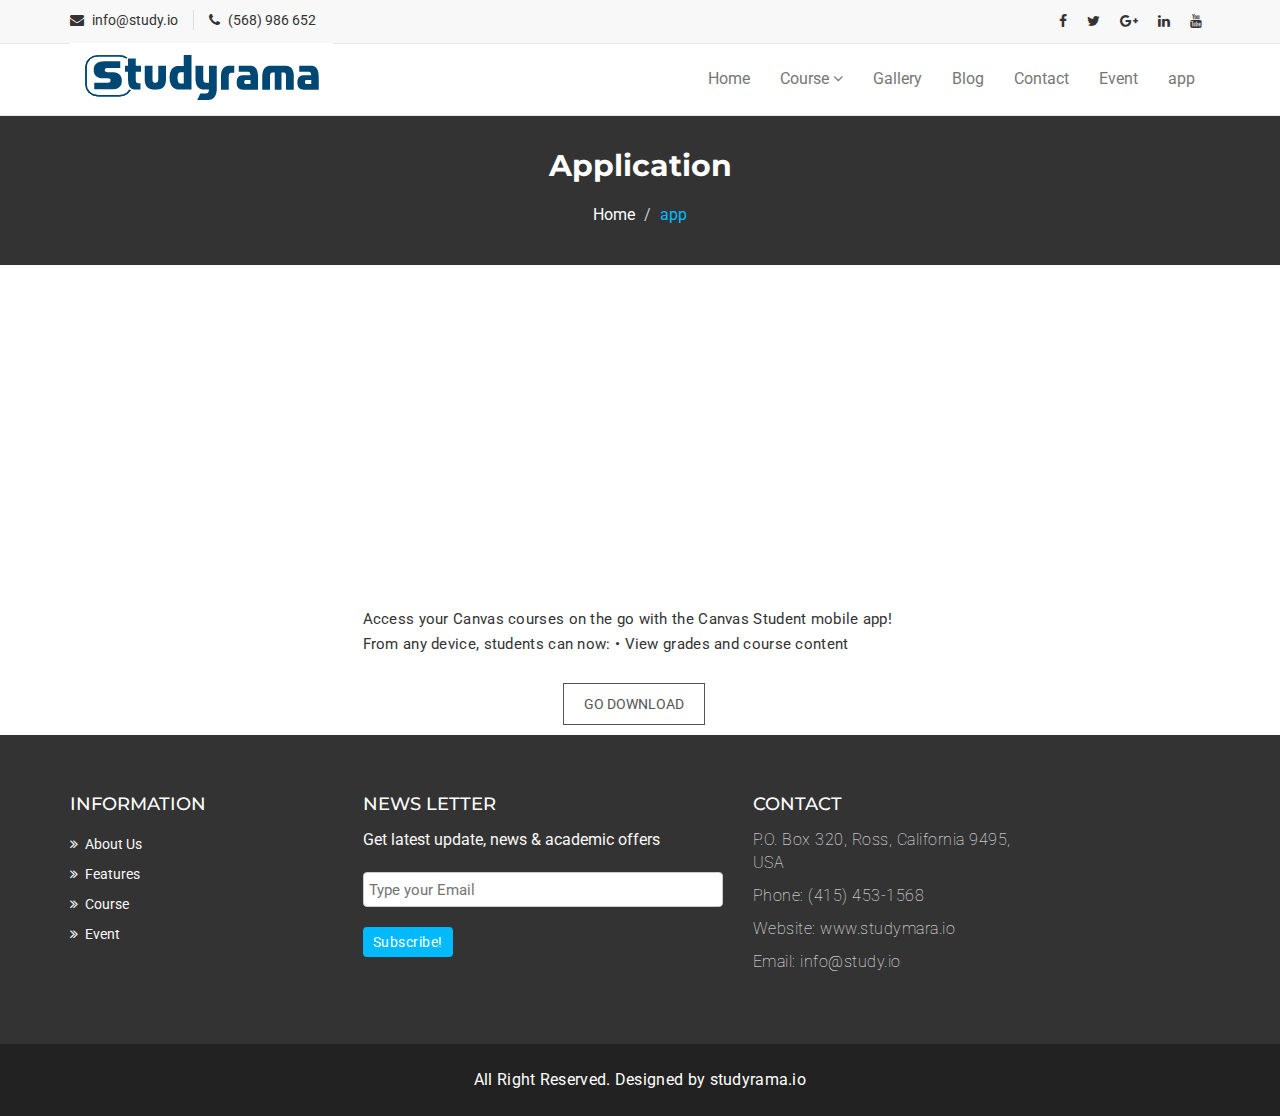
<file: app.html>
<!DOCTYPE html>
<html lang="en">
  <head>
    <meta charset="utf-8">
    <meta http-equiv="X-UA-Compatible" content="IE=edge">
    <meta name="viewport" content="width=device-width, initial-scale=1">    
    <title>Studyrama | app</title>

    <!-- Favicon -->
    <link rel="shortcut icon" href="assets/img/favicon.ico" type="image/x-icon">

    <!-- Font awesome -->
    <link href="assets/css/font-awesome.css" rel="stylesheet">
    <!-- Bootstrap -->
    <link href="assets/css/bootstrap.css" rel="stylesheet">   
    <!-- Slick slider -->
    <link rel="stylesheet" type="text/css" href="assets/css/slick.css">          
    <!-- Fancybox slider -->
    <link rel="stylesheet" href="assets/css/jquery.fancybox.css" type="text/css" media="screen" /> 
    <!-- Theme color -->
    <link id="switcher" href="assets/css/theme-color/default-theme.css" rel="stylesheet">  

    <!-- Main style sheet -->
    <link href="assets/css/style.css" rel="stylesheet">    

   
    <!-- Google Fonts -->
    <link href='https://fonts.googleapis.com/css?family=Montserrat:400,700' rel='stylesheet' type='text/css'>
    <link href='https://fonts.googleapis.com/css?family=Roboto:400,400italic,300,300italic,500,700' rel='stylesheet' type='text/css'>
    

    <!-- HTML5 shim and Respond.js for IE8 support of HTML5 elements and media queries -->
    <!-- WARNING: Respond.js doesn't work if you view the page via file:// -->
    <!--[if lt IE 9]>
      <script src="https://oss.maxcdn.com/html5shiv/3.7.2/html5shiv.min.js"></script>
      <script src="https://oss.maxcdn.com/respond/1.4.2/respond.min.js"></script>
    <![endif]-->

  </head>
  <body>   
  
  <!--START SCROLL TOP BUTTON -->
  
  <!-- END SCROLL TOP BUTTON -->

  <!-- Start header  -->
  <header id="mu-header">
    <div class="container">
      <div class="row">
        <div class="col-lg-12 col-md-12">
          <div class="mu-header-area">
            <div class="row">
              <div class="col-lg-6 col-md-6 col-sm-6 col-xs-6">
                <div class="mu-header-top-left">
                  <div class="mu-top-email">
                    <i class="fa fa-envelope"></i>
                    <span>info@study.io</span>
                  </div>
                  <div class="mu-top-phone">
                    <i class="fa fa-phone"></i>
                    <span>(568) 986 652</span>
                  </div>
                </div>
              </div>
              <div class="col-lg-6 col-md-6 col-sm-6 col-xs-6">
                <div class="mu-header-top-right">
                  <nav>
                    <ul class="mu-top-social-nav">
                      <li><a href="#"><span class="fa fa-facebook"></span></a></li>
                      <li><a href="#"><span class="fa fa-twitter"></span></a></li>
                      <li><a href="#"><span class="fa fa-google-plus"></span></a></li>
                      <li><a href="#"><span class="fa fa-linkedin"></span></a></li>
                      <li><a href="#"><span class="fa fa-youtube"></span></a></li>
                    </ul>
                  </nav>
                </div>
              </div>
            </div>
          </div>
        </div>
      </div>
    </div>
  </header>
  <!-- End header  -->
  <!-- Start menu -->
  <section id="mu-menu">
    <nav class="navbar navbar-default" role="navigation">  
      <div class="container">
        <div class="navbar-header">
          <!-- FOR MOBILE VIEW COLLAPSED BUTTON -->
          <button type="button" class="navbar-toggle collapsed" data-toggle="collapse" data-target="#navbar" aria-expanded="false" aria-controls="navbar">
            <span class="sr-only">Toggle navigation</span>
            <span class="icon-bar"></span>
            <span class="icon-bar"></span>
            <span class="icon-bar"></span>
          </button>
          <!-- LOGO -->              
          <!-- TEXT BASED LOGO -->
          
          <!-- IMG BASED LOGO  -->
          <a class="navbar-brand" href="index.html"><img src="assets/img/logo.png" alt="logo" style="margin-top:-20.6px"></a> 
        </div>
        <div id="navbar" class="navbar-collapse collapse">
          <ul id="top-menu" class="nav navbar-nav navbar-right main-nav">
            <li><a href="index.html">Home</a></li>            
            <li class="dropdown">
              <a href="#" class="dropdown-toggle" data-toggle="dropdown">Course <span class="fa fa-angle-down"></span></a>
              <ul class="dropdown-menu" role="menu">
                <li><a href="course.html">Course Archive</a></li>                
                 <li><a href="courseDetail.html">Course Detail</a></li>               
              </ul>
            </li>           
            <li><a href="gallery.html">Gallery</a></li>
            <li>
              <a  href="blog-archive.html" >Blog </a>        
            </li>            
            <li><a href="contact.html">Contact </a></li>
            <li><a href="404.html">Event </span></a></li> 
          <li ><a href="app.html">app </span></a></li>  
            
          </ul>                     
        </div><!--/.nav-collapse -->        
      </div>     
    </nav>
  </section>
  <!-- End menu -->
  <!-- Start search box -->
  <div id="mu-search">
    <div class="mu-search-area">      
      <button class="mu-search-close"><span class="fa fa-close"></span></button>
      <div class="container">
        <div class="row">
          <div class="col-md-12">            
            <form class="mu-search-form">
              <input type="search" placeholder="Type Your Keyword(s) & Hit Enter">
            </form>
          </div>
        </div>
      </div>
    </div>
  </div>

  <!-- End search box -->
 <!-- Page breadcrumb -->
 
 <!-- End error section  -->
<section id="mu-page-breadcrumb">
   <div class="container">
     <div class="row">
       <div class="col-md-12">
         <div class="mu-page-breadcrumb-area">
           <h2>Application</h2>
           <ol class="breadcrumb">
            <li><a href="#">Home</a></li>            
            <li class="active">app</li>
          </ol>
         </div>
       </div>
     </div>
   </div>
 </section>
      <div class="container">
     <div class="row">
          <div class="col-md-offset-3 col-md-6 col-sm-6" style="margin-top:20px">
                      <article class="mu-blog-single-item">
                        <figure class="mu-blog-single-img">
                          <iframe width="560" height="315" src="https://www.youtube.com/embed/X1xGgRAwQ3Y" frameborder="0" allow="accelerometer; autoplay; encrypted-media; gyroscope; picture-in-picture" allowfullscreen></iframe>                   
                        </figure>
                      
                        <div class="mu-blog-description">
                          <p>Access your Canvas courses on the go with the Canvas Student mobile app! From any device, students can now: • View grades and course content </p>
                          <a class="mu-read-more-btn"style="margin-left:200px;margin-bottom: 10px;"  href="https://www.mysocialsecurity.be/student/fr/blog/divers-app.html" target="_blank">Go Download</a>
                        </div>
                      </article> 
                    </div>
   </div>
       </div>                
                        

  <!-- Start footer -->
  <footer id="mu-footer">
    <!-- start footer top -->
    <div class="mu-footer-top">
      <div class="container">
        <div class="mu-footer-top-area">
          <div class="row">
            <div class="col-lg-3 col-md-3 col-sm-3">
              <div class="mu-footer-widget">
                <h4>Information</h4>
                <ul>
                  <li><a href="#about">About Us</a></li>
                  <li><a href="#freature">Features</a></li>
                  <li><a href="#course">Course</a></li>
                  <li><a href="#blog">Event</a></li>
                  
                </ul>
              </div>
            </div>
            <div class="col-lg-4 col-md-3 col-sm-3">
              <div class="mu-footer-widget">
                <h4>News letter</h4>
                <p>Get latest update, news & academic offers</p>
                <form class="mu-subscribe-form">
                  <input type="email" placeholder="Type your Email">
                  <button class="mu-subscribe-btn" type="submit">Subscribe!</button>
                </form>               
              </div>
            </div>
            <div class="col-lg-3 col-md-3 col-sm-3">
              <div class="mu-footer-widget">
                <h4>Contact</h4>
                <address>
                  <p>P.O. Box 320, Ross, California 9495, USA</p>
                  <p>Phone: (415) 453-1568 </p>
                  <p>Website: www.studymara.io</p>
                  <p>Email: info@study.io</p>
                </address>
              </div>
            </div>
          </div>
        </div>
      </div>
    </div>
    <!-- end footer top -->
    <!-- start footer bottom -->
    <div class="mu-footer-bottom">
      <div class="container">
        <div class="mu-footer-bottom-area">
          <p> All Right Reserved. Designed by <a href="http://www.markups.io/" rel="nofollow">studyrama.io</a></p>
        </div>
      </div>
    </div>
    <!-- end footer bottom -->
  </footer>
  <!-- End footer -->

  <!-- jQuery library -->
  <script src="assets/js/jquery.min.js"></script>  
  <!-- Include all compiled plugins (below), or include individual files as needed -->
  <script src="assets/js/bootstrap.js"></script>   
  <!-- Slick slider -->
  <script type="text/javascript" src="assets/js/slick.js"></script>
  <!-- Counter -->
  <script type="text/javascript" src="assets/js/waypoints.js"></script>
  <script type="text/javascript" src="assets/js/jquery.counterup.js"></script>  
  <!-- Mixit slider -->
  <script type="text/javascript" src="assets/js/jquery.mixitup.js"></script>
  <!-- Add fancyBox -->        
  <script type="text/javascript" src="assets/js/jquery.fancybox.pack.js"></script>

  <!-- Custom js -->
  <script src="assets/js/custom.js"></script> 

  </body>
</html>
</file>
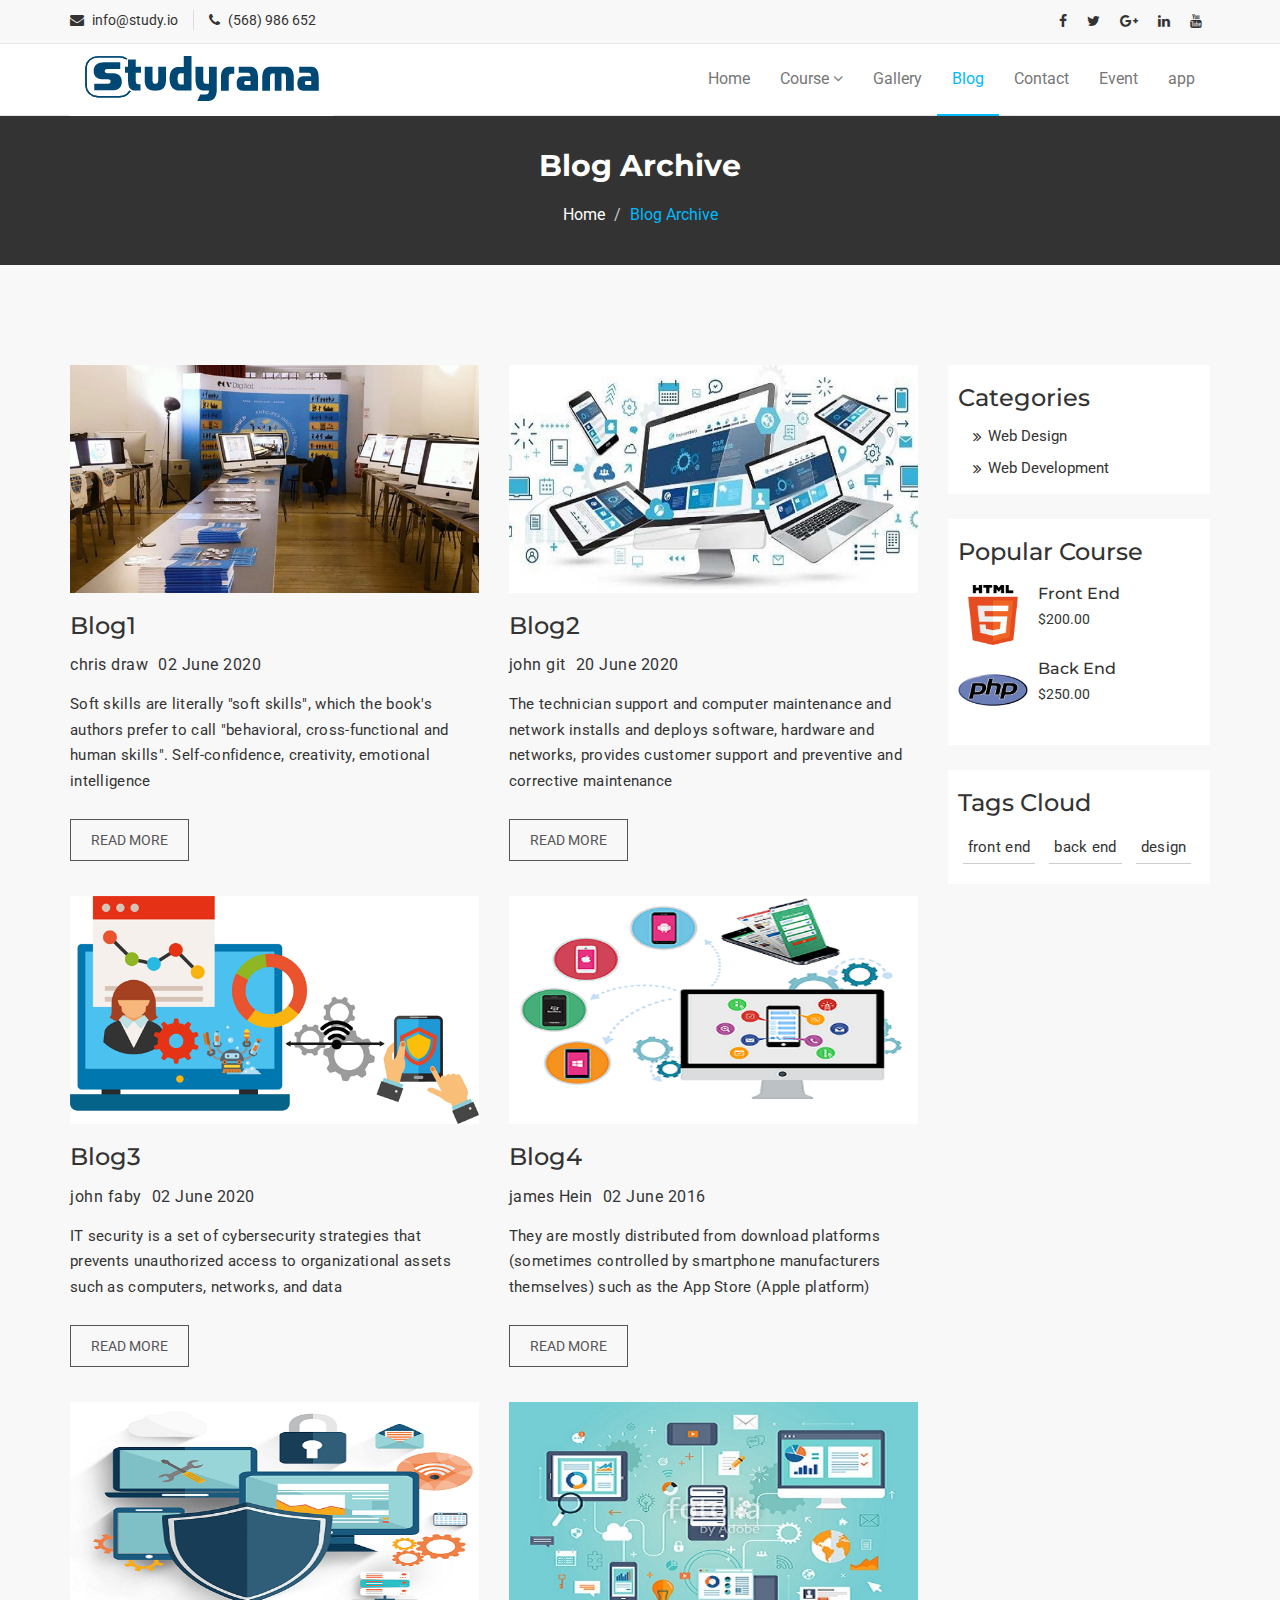
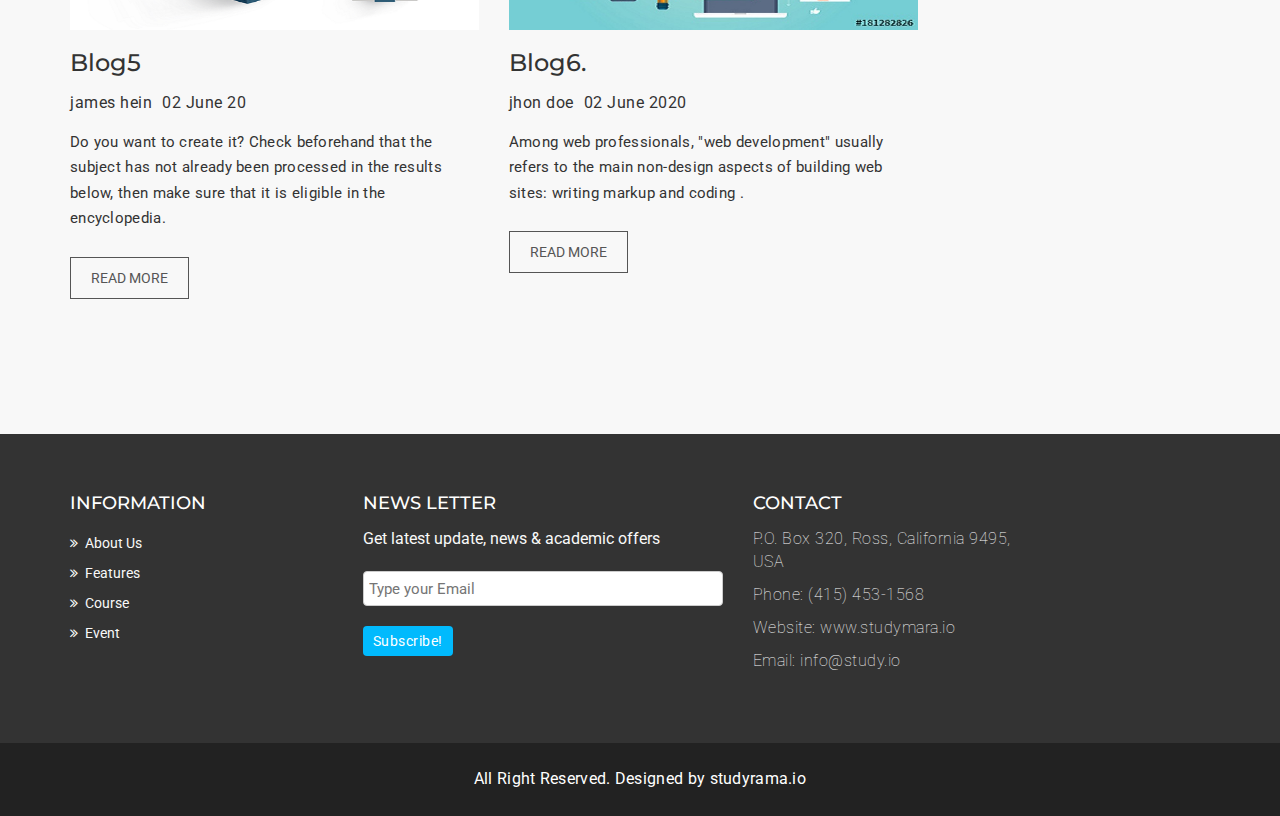
<file: blog-archive.html>
<!DOCTYPE html>
<html lang="en">
  <head>
    <meta charset="utf-8">
    <meta http-equiv="X-UA-Compatible" content="IE=edge">
    <meta name="viewport" content="width=device-width, initial-scale=1">    
    <title>Studyrama | Blog</title>

    <!-- Favicon -->
    <link rel="shortcut icon" href="assets/img/favicon.ico" type="image/x-icon">

    <!-- Font awesome -->
    <link href="assets/css/font-awesome.css" rel="stylesheet">
    <!-- Bootstrap -->
    <link href="assets/css/bootstrap.css" rel="stylesheet">   
    <!-- Slick slider -->
    <link rel="stylesheet" type="text/css" href="assets/css/slick.css">          
    <!-- Fancybox slider -->
    <link rel="stylesheet" href="assets/css/jquery.fancybox.css" type="text/css" media="screen" /> 
    <!-- Theme color -->
    <link id="switcher" href="assets/css/theme-color/default-theme.css" rel="stylesheet">  

    <!-- Main style sheet -->
    <link href="assets/css/style.css" rel="stylesheet">    

   
    <!-- Google Fonts -->
    <link href='https://fonts.googleapis.com/css?family=Montserrat:400,700' rel='stylesheet' type='text/css'>
    <link href='https://fonts.googleapis.com/css?family=Roboto:400,400italic,300,300italic,500,700' rel='stylesheet' type='text/css'>
    

    <!-- HTML5 shim and Respond.js for IE8 support of HTML5 elements and media queries -->
    <!-- WARNING: Respond.js doesn't work if you view the page via file:// -->
    <!--[if lt IE 9]>
      <script src="https://oss.maxcdn.com/html5shiv/3.7.2/html5shiv.min.js"></script>
      <script src="https://oss.maxcdn.com/respond/1.4.2/respond.min.js"></script>
    <![endif]-->

  </head>
  <body>   
  
  <!--START SCROLL TOP BUTTON -->
    
  <!-- END SCROLL TOP BUTTON -->

  <!-- Start header  -->
  <header id="mu-header">
    <div class="container">
      <div class="row">
        <div class="col-lg-12 col-md-12">
          <div class="mu-header-area">
            <div class="row">
              <div class="col-lg-6 col-md-6 col-sm-6 col-xs-6">
                <div class="mu-header-top-left">
                  <div class="mu-top-email">
                    <i class="fa fa-envelope"></i>
                    <span>info@study.io</span>
                  </div>
                  <div class="mu-top-phone">
                    <i class="fa fa-phone"></i>
                    <span>(568) 986 652</span>
                  </div>
                </div>
              </div>
              <div class="col-lg-6 col-md-6 col-sm-6 col-xs-6">
                <div class="mu-header-top-right">
                  <nav>
                    <ul class="mu-top-social-nav">
                      <li><a href="#"><span class="fa fa-facebook"></span></a></li>
                      <li><a href="#"><span class="fa fa-twitter"></span></a></li>
                      <li><a href="#"><span class="fa fa-google-plus"></span></a></li>
                      <li><a href="#"><span class="fa fa-linkedin"></span></a></li>
                      <li><a href="#"><span class="fa fa-youtube"></span></a></li>
                    </ul>
                  </nav>
                </div>
              </div>
            </div>
          </div>
        </div>
      </div>
    </div>
  </header>
  <!-- End header  -->
  <!-- Start menu -->
  <section id="mu-menu">
    <nav class="navbar navbar-default" role="navigation">  
      <div class="container">
        <div class="navbar-header">
          <!-- FOR MOBILE VIEW COLLAPSED BUTTON -->
          <button type="button" class="navbar-toggle collapsed" data-toggle="collapse" data-target="#navbar" aria-expanded="false" aria-controls="navbar">
            <span class="sr-only">Toggle navigation</span>
            <span class="icon-bar"></span>
            <span class="icon-bar"></span>
            <span class="icon-bar"></span>
          </button>
          <!-- LOGO -->              
          <!-- TEXT BASED LOGO -->
          
          <!-- IMG BASED LOGO  -->
          <a class="navbar-brand" href="index.html"><img src="assets/img/logo.png" alt="logo" style="margin-top:-20px"></a> 
        </div>
        <div id="navbar" class="navbar-collapse collapse">
          <ul id="top-menu" class="nav navbar-nav navbar-right main-nav">
            <li><a href="index.html">Home</a></li>            
            <li class="dropdown">
              <a href="#" class="dropdown-toggle" data-toggle="dropdown">Course <span class="fa fa-angle-down"></span></a>
              <ul class="dropdown-menu" role="menu">
                <li><a href="course.html">Course Archive</a></li>                
                <li><a href="course-detail.html">Course Detail</a></li>                
              </ul>
            </li>           
            <li><a href="gallery.html">Gallery</a></li>
            <li class="dropdown active">
              <a  href="blog-archive.html" >Blog </a>
           
            </li>            
            <li><a href="contact.html">Contact</a></li>
            <li><a href="404.html">Event</a></li>    
              <li ><a href="app.html">app </span></a></li>
            
          </ul>                     
        </div><!--/.nav-collapse -->        
      </div>     
    </nav>
  </section>
  <!-- End menu -->
  <!-- Start search box -->
  <div id="mu-search">
    <div class="mu-search-area">      
      <button class="mu-search-close"><span class="fa fa-close"></span></button>
      <div class="container">
        <div class="row">
          <div class="col-md-12">            
            <form class="mu-search-form">
              <input type="search" placeholder="Type Your Keyword(s) & Hit Enter">
            </form>
          </div>
        </div>
      </div>
    </div>
  </div>
  <!-- End search box -->
 <!-- Page breadcrumb -->
 <section id="mu-page-breadcrumb">
   <div class="container">
     <div class="row">
       <div class="col-md-12">
         <div class="mu-page-breadcrumb-area">
           <h2>Blog Archive</h2>
           <ol class="breadcrumb">
            <li><a href="#">Home</a></li>            
            <li class="active">Blog Archive</li>
          </ol>
         </div>
       </div>
     </div>
   </div>
 </section>
 <!-- End breadcrumb -->
 <section id="mu-course-content">
   <div class="container">
     <div class="row">
       <div class="col-md-12">
         <div class="mu-course-content-area">
            <div class="row">
              <div class="col-md-9">
                <!-- start course content container -->
                <div class="mu-course-container mu-blog-archive">
                  <div class="row">
                    <div class="col-md-6 col-sm-6">
                      <article class="mu-blog-single-item">
                        <figure class="mu-blog-single-img">
                          <a href="#"><img src="assets/img/blog/blog-1.jpg" alt="img"></a>
                          <figcaption class="mu-blog-caption">
                            <h3><a href="#">Blog1</a></h3>
                          </figcaption>                      
                        </figure>
                        <div class="mu-blog-meta">
                          <a href="#">chris draw</a>
                          <a href="#">02 June 2020</a>
                      
                        </div>
                        <div class="mu-blog-description">
                          <p>Soft skills are literally "soft skills", which the book's authors prefer to call "behavioral, cross-functional and human skills". Self-confidence, creativity, emotional intelligence</p>
                          <a class="mu-read-more-btn" href="#">Read More</a>
                        </div>
                      </article> 
                    </div>                  
                    <div class="col-md-6 col-sm-6">
                      <article class="mu-blog-single-item">
                        <figure class="mu-blog-single-img">
                          <a href="#"><img src="assets/img/blog/blog-2.jpg" alt="img"></a>
                          <figcaption class="mu-blog-caption">
                            <h3><a href="#">Blog2</a></h3>
                          </figcaption>                      
                        </figure>
                        <div class="mu-blog-meta">
                          <a href="#">john git</a>
                          <a href="#">20 June 2020</a>
                          
                        </div>
                        <div class="mu-blog-description">
                          <p>The technician support and computer maintenance and network installs and deploys software, hardware and networks, provides customer support and preventive and corrective maintenance</p>
                          <a class="mu-read-more-btn" href="#">Read More</a>
                        </div>
                      </article>
                    </div>
                   <div class="col-md-6 col-sm-6">
                      <article class="mu-blog-single-item">
                        <figure class="mu-blog-single-img">
                          <a href="#"><img src="assets/img/blog/blog-3.jpg" alt="img"></a>
                          <figcaption class="mu-blog-caption">
                            <h3><a href="#">Blog3</a></h3>
                          </figcaption>                      
                        </figure>
                        <div class="mu-blog-meta">
                          <a href="#">john faby</a>
                          <a href="#">02 June 2020</a>
                          
                        </div>
                        <div class="mu-blog-description">
                          <p>IT security is a set of cybersecurity strategies that prevents unauthorized access to organizational assets such as computers, networks, and data</p>
                          <a class="mu-read-more-btn" href="#">Read More</a>
                        </div>
                      </article>
                    </div>
                    <div class="col-md-6 col-sm-6">
                      <article class="mu-blog-single-item">
                        <figure class="mu-blog-single-img">
                          <a href="#"><img src="assets/img/blog/4.jpg" alt="img"></a>
                          <figcaption class="mu-blog-caption">
                            <h3><a href="#">Blog4</a></h3>
                          </figcaption>                      
                        </figure>
                        <div class="mu-blog-meta">
                          <a href="#">james Hein</a>
                          <a href="#">02 June 2016</a>
                          
                        </div>
                        <div class="mu-blog-description">
                          <p>
They are mostly distributed from download platforms (sometimes controlled by smartphone manufacturers themselves) such as the App Store (Apple platform)</p>
                          <a class="mu-read-more-btn" href="#">Read More</a>
                        </div>
                      </article>
                    </div>
                    <div class="col-md-6 col-sm-6">
                      <article class="mu-blog-single-item">
                        <figure class="mu-blog-single-img">
                          <a href="#"><img src="assets/img/blog/blog-4.jpg" alt="img"></a>
                          <figcaption class="mu-blog-caption">
                            <h3><a href="#">Blog5</a></h3>
                          </figcaption>                      
                        </figure>
                        <div class="mu-blog-meta">
                          <a href="#">james hein</a>
                          <a href="#">02 June 20</a>
                        
                        </div>
                        <div class="mu-blog-description">
                          <p>
Do you want to create it? Check beforehand that the subject has not already been processed in the results below, then make sure that it is eligible in the encyclopedia.</p>
                          <a class="mu-read-more-btn" href="#">Read More</a>
                        </div>
                      </article>
                    </div>
                    <div class="col-md-6 col-sm-6">
                      <article class="mu-blog-single-item">
                        <figure class="mu-blog-single-img">
                          <a href="#"><img src="assets/img/blog/blog-6.jpg" alt="img"></a>
                          <figcaption class="mu-blog-caption">
                            <h3><a href="#">Blog6.</a></h3>
                          </figcaption>                      
                        </figure>
                        <div class="mu-blog-meta">
                          <a href="#">jhon doe</a>
                          <a href="#">02 June 2020</a>
                          
                        </div>
                        <div class="mu-blog-description">
                          <p>Among web professionals, "web development" usually refers to the main non-design aspects of building web sites: writing markup and coding .</p>
                          <a class="mu-read-more-btn" href="#">Read More</a>
                        </div>
                      </article>
                    </div>
                  </div>
                </div>
                <!-- end course content container -->
                <!-- start course pagination -->
               
                <!-- end course pagination -->
              </div>
              <div class="col-md-3">
                <!-- start sidebar -->
                <aside class="mu-sidebar">
                  <!-- start single sidebar -->
                  <div class="mu-single-sidebar">
                    <h3>Categories</h3>
                    <ul class="mu-sidebar-catg">
                      <li><a href="#">Web Design</a></li>
                      <li><a href="">Web Development</a></li>
                      
                    </ul>
                  </div>
                  <!-- end single sidebar -->
                  <!-- start single sidebar -->
                  <div class="mu-single-sidebar">
                    <h3>Popular Course</h3>
                    <div class="mu-sidebar-popular-courses">
                      <div class="media">
                        <div class="media-left">
                          <a href="#">
                            <img class="media-object" src="assets/img/courses/1.jpg" alt="img">
                          </a>
                        </div>
                        <div class="media-body">
                          <h4 class="media-heading"><a href="#">Front End</a></h4>                      
                          <span class="popular-course-price">$200.00</span>
                        </div>
                      </div>
                      <div class="media">
                        <div class="media-left">
                          <a href="#">
                            <img class="media-object" src="assets/img/courses/2.jpg" alt="img">
                          </a>
                        </div>
                        <div class="media-body">
                          <h4 class="media-heading"><a href="#">Back End</a></h4>                      
                          <span class="popular-course-price">$250.00</span>
                        </div>
                      </div>
                      <div class="media">
                      
                      </div>
                    </div>
                  </div>
                  <!-- end single sidebar -->
                  <!-- start single sidebar -->
             
                  <!-- end single sidebar -->
                  <!-- start single sidebar -->
                  <div class="mu-single-sidebar">
                    <h3>Tags Cloud</h3>
                    <div class="tag-cloud">
                      <a href="#">front end</a>
                      <a href="#">back end</a>
                      <a href="#">design</a>
                      
                    </div>
                  </div>
                  <!-- end single sidebar -->
                </aside>
                <!-- / end sidebar -->
             </div>
           </div>
         </div>
       </div>
     </div>
   </div>
 </section>

  <!-- Start footer -->
  <footer id="mu-footer">
    <!-- start footer top -->
    <div class="mu-footer-top">
      <div class="container">
        <div class="mu-footer-top-area">
          <div class="row">
            <div class="col-lg-3 col-md-3 col-sm-3">
              <div class="mu-footer-widget">
                <h4>Information</h4>
                <ul>
                  <li><a href="#about">About Us</a></li>
                  <li><a href="#freature">Features</a></li>
                  <li><a href="#course">Course</a></li>
                  <li><a href="#blog">Event</a></li>
                  
                </ul>
              </div>
            </div>
            <div class="col-lg-4 col-md-3 col-sm-3">
              <div class="mu-footer-widget">
                <h4>News letter</h4>
                <p>Get latest update, news & academic offers</p>
                <form class="mu-subscribe-form">
                  <input type="email" placeholder="Type your Email">
                  <button class="mu-subscribe-btn" type="submit">Subscribe!</button>
                </form>               
              </div>
            </div>
            <div class="col-lg-3 col-md-3 col-sm-3">
              <div class="mu-footer-widget">
                <h4>Contact</h4>
                <address>
                  <p>P.O. Box 320, Ross, California 9495, USA</p>
                  <p>Phone: (415) 453-1568 </p>
                  <p>Website: www.studymara.io</p>
                  <p>Email: info@study.io</p>
                </address>
              </div>
            </div>
          </div>
        </div>
      </div>
    </div>
    <!-- end footer top -->
    <!-- start footer bottom -->
    <div class="mu-footer-bottom">
      <div class="container">
        <div class="mu-footer-bottom-area">
          <p> All Right Reserved. Designed by <a href="http://www.markups.io/" rel="nofollow">studyrama.io</a></p>
        </div>
      </div>
    </div>
    <!-- end footer bottom -->
  </footer>
  <!-- End footer -->





  
  <!-- jQuery library -->
  <script src="assets/js/jquery.min.js"></script>  
  <!-- Include all compiled plugins (below), or include individual files as needed -->
  <script src="assets/js/bootstrap.js"></script>   
  <!-- Slick slider -->
  <script type="text/javascript" src="assets/js/slick.js"></script>
  <!-- Counter -->
  <script type="text/javascript" src="assets/js/waypoints.js"></script>
  <script type="text/javascript" src="assets/js/jquery.counterup.js"></script>  
  <!-- Mixit slider -->
  <script type="text/javascript" src="assets/js/jquery.mixitup.js"></script>
  <!-- Add fancyBox -->        
  <script type="text/javascript" src="assets/js/jquery.fancybox.pack.js"></script>

  <!-- Custom js -->
  <script src="assets/js/custom.js"></script> 

  </body>
</html>
</file>
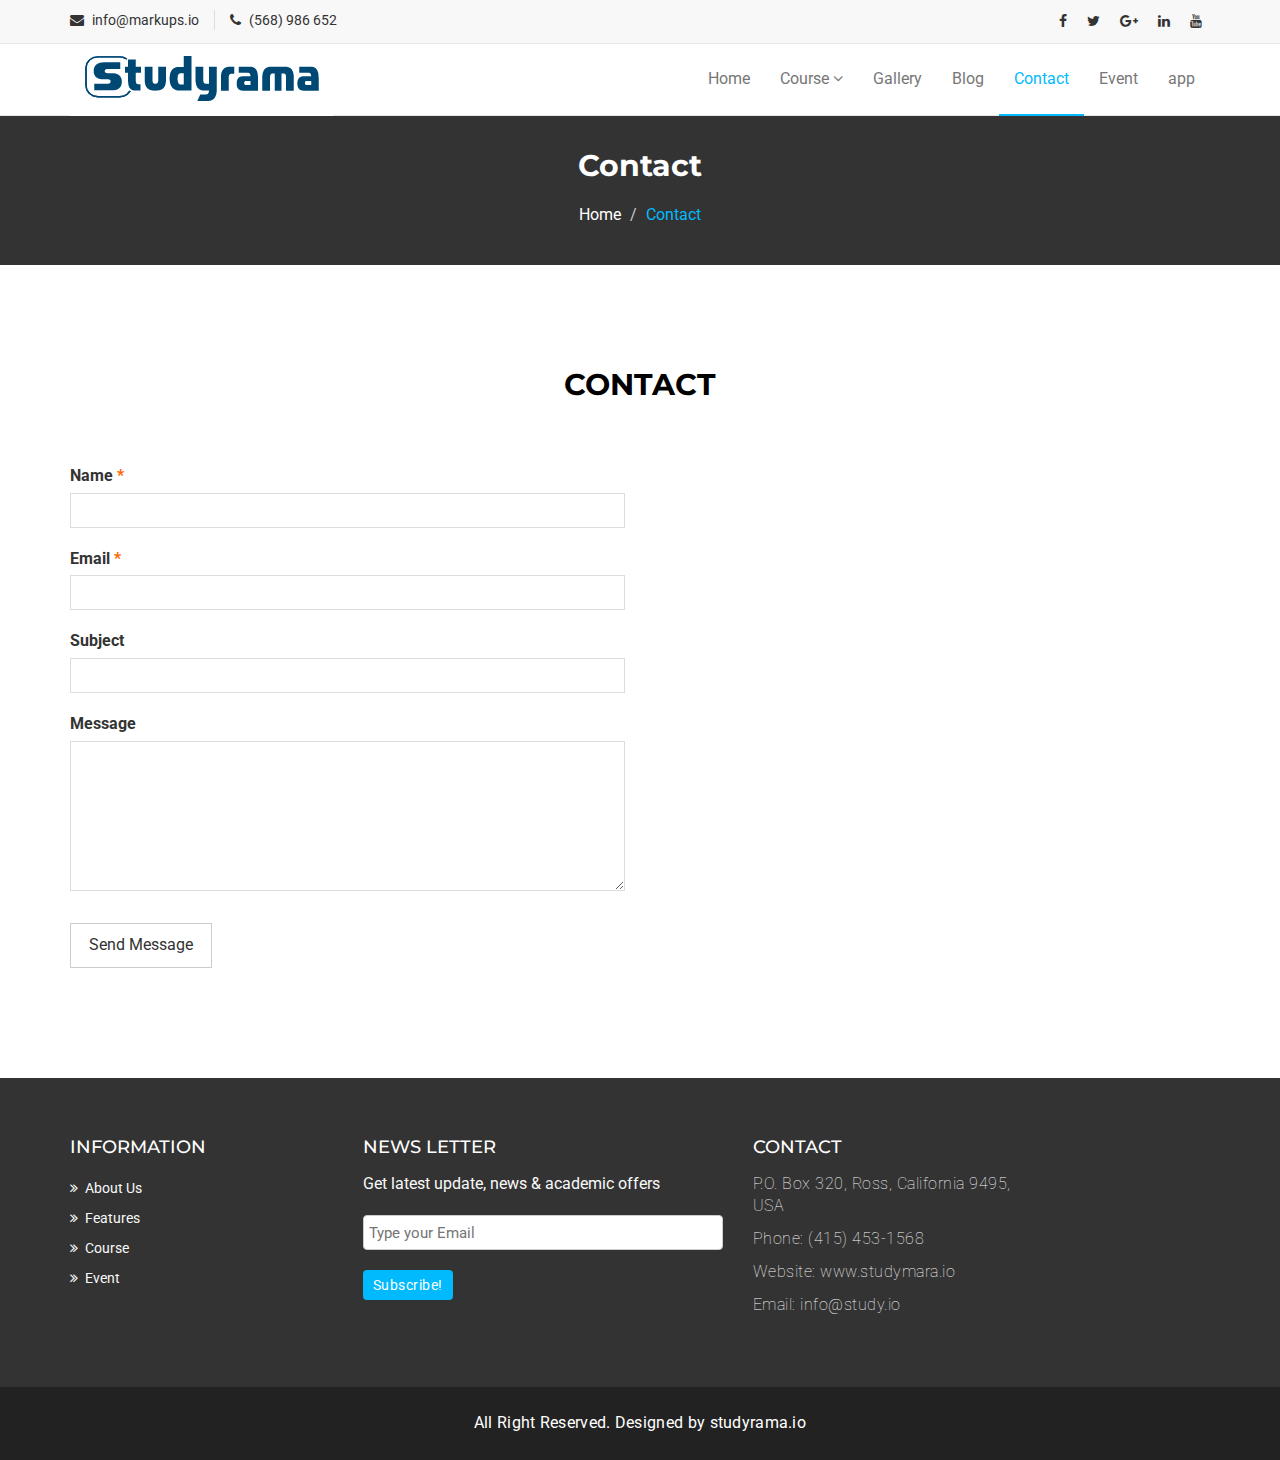
<file: contact.html>
<!DOCTYPE html>
<html lang="en">
  <head>
    <meta charset="utf-8">
    <meta http-equiv="X-UA-Compatible" content="IE=edge">
    <meta name="viewport" content="width=device-width, initial-scale=1">    
    <title>Studyrama | Contact</title>

    <!-- Favicon -->
    <link rel="shortcut icon" href="assets/img/favicon.ico" type="image/x-icon">

    <!-- Font awesome -->
    <link href="assets/css/font-awesome.css" rel="stylesheet">
    <!-- Bootstrap -->
    <link href="assets/css/bootstrap.css" rel="stylesheet">   
    <!-- Slick slider -->
    <link rel="stylesheet" type="text/css" href="assets/css/slick.css">          
    <!-- Fancybox slider -->
    <link rel="stylesheet" href="assets/css/jquery.fancybox.css" type="text/css" media="screen" /> 
    <!-- Theme color -->
    <link id="switcher" href="assets/css/theme-color/default-theme.css" rel="stylesheet">    

    <!-- Main style sheet -->
    <link href="assets/css/style.css" rel="stylesheet">    

   
    <!-- Google Fonts -->
    <link href='https://fonts.googleapis.com/css?family=Montserrat:400,700' rel='stylesheet' type='text/css'>
    <link href='https://fonts.googleapis.com/css?family=Roboto:400,400italic,300,300italic,500,700' rel='stylesheet' type='text/css'>
    

    <!-- HTML5 shim and Respond.js for IE8 support of HTML5 elements and media queries -->
    <!-- WARNING: Respond.js doesn't work if you view the page via file:// -->
    <!--[if lt IE 9]>
      <script src="https://oss.maxcdn.com/html5shiv/3.7.2/html5shiv.min.js"></script>
      <script src="https://oss.maxcdn.com/respond/1.4.2/respond.min.js"></script>
    <![endif]-->

  </head>
  <body>
  
  <!--START SCROLL TOP BUTTON -->
    
  <!-- END SCROLL TOP BUTTON -->

  <!-- Start header  -->
  <header id="mu-header">
    <div class="container">
      <div class="row">
        <div class="col-lg-12 col-md-12">
          <div class="mu-header-area">
            <div class="row">
              <div class="col-lg-6 col-md-6 col-sm-6 col-xs-6">
                <div class="mu-header-top-left">
                  <div class="mu-top-email">
                    <i class="fa fa-envelope"></i>
                    <span>info@markups.io</span>
                  </div>
                  <div class="mu-top-phone">
                    <i class="fa fa-phone"></i>
                    <span>(568) 986 652</span>
                  </div>
                </div>
              </div>
              <div class="col-lg-6 col-md-6 col-sm-6 col-xs-6">
                <div class="mu-header-top-right">
                  <nav>
                    <ul class="mu-top-social-nav">
                      <li><a href="#"><span class="fa fa-facebook"></span></a></li>
                      <li><a href="#"><span class="fa fa-twitter"></span></a></li>
                      <li><a href="#"><span class="fa fa-google-plus"></span></a></li>
                      <li><a href="#"><span class="fa fa-linkedin"></span></a></li>
                      <li><a href="#"><span class="fa fa-youtube"></span></a></li>
                    </ul>
                  </nav>
                </div>
              </div>
            </div>
          </div>
        </div>
      </div>
    </div>
  </header>
  <!-- End header  -->
  <!-- Start menu -->
  <section id="mu-menu">
    <nav class="navbar navbar-default" role="navigation">  
      <div class="container">
        <div class="navbar-header">
          <!-- FOR MOBILE VIEW COLLAPSED BUTTON -->
          <button type="button" class="navbar-toggle collapsed" data-toggle="collapse" data-target="#navbar" aria-expanded="false" aria-controls="navbar">
            <span class="sr-only">Toggle navigation</span>
            <span class="icon-bar"></span>
            <span class="icon-bar"></span>
            <span class="icon-bar"></span>
          </button>
          <!-- LOGO -->              
          <!-- TEXT BASED LOGO -->
          
          <!-- IMG BASED LOGO  -->
          <a class="navbar-brand" href="index.html"><img src="assets/img/logo.png" alt="logo" style="margin-top:-20px"></a> 
        </div>
        <div id="navbar" class="navbar-collapse collapse">
          <ul id="top-menu" class="nav navbar-nav navbar-right main-nav">
            <li><a href="index.html">Home</a></li>            
            <li class="dropdown">
              <a href="#" class="dropdown-toggle" data-toggle="dropdown">Course <span class="fa fa-angle-down"></span></a>
              <ul class="dropdown-menu" role="menu">
                <li><a href="course.html">Course Archive</a></li>                
                <li><a href="course-detail.html">Course Detail</a></li>                
              </ul>
            </li>           
            <li><a href="gallery.html">Gallery</a></li>
            <li class="dropdown">
              <a  href="blog-archive.html" >Blog </a>
             
            </li>            
            <li class="active"><a href="contact.html">Contact</a></li>
            <li><a href="404.html">Event</a></li> 
              <li ><a href="app.html">app </span></a></li>
            
          </ul>                   
        </div><!--/.nav-collapse -->        
      </div>     
    </nav>
  </section>
  <!-- End menu -->
  <!-- Start search box -->
  <div id="mu-search">
    <div class="mu-search-area">      
      <button class="mu-search-close"><span class="fa fa-close"></span></button>
      <div class="container">
        <div class="row">
          <div class="col-md-12">            
            <form class="mu-search-form">
             <input type="search" placeholder="Type Your Keyword(s) & Hit Enter">
            </form>
          </div>
        </div>
      </div>
    </div>
  </div>
  <!-- End search box -->
 <!-- Page breadcrumb -->
 <section id="mu-page-breadcrumb">
   <div class="container">
     <div class="row">
       <div class="col-md-12">
         <div class="mu-page-breadcrumb-area">
           <h2>Contact</h2>
           <ol class="breadcrumb">
            <li><a href="#">Home</a></li>            
            <li class="active">Contact</li>
          </ol>
         </div>
       </div>
     </div>
   </div>
 </section>
 <!-- End breadcrumb -->

 <!-- Start contact  -->
 <section id="mu-contact">
   <div class="container">
     <div class="row">
       <div class="col-md-12">
         <div class="mu-contact-area">
          <!-- start title -->
          <div class="mu-title">
            <h2>Contact</h2>
           
          </div>
          <!-- end title -->
          <!-- start contact content -->
          <div class="mu-contact-content">           
            <div class="row">
              <div class="col-md-6">
                <div class="mu-contact-left">
                  <form class="contactform">                  
                    <p class="comment-form-author">
                      <label for="author">Name <span class="required">*</span></label>
                      <input type="text" required="required" size="30" value="" name="author">
                    </p>
                    <p class="comment-form-email">
                      <label for="email">Email <span class="required">*</span></label>
                      <input type="email" required="required" aria-required="true" value="" name="email">
                    </p>
                    <p class="comment-form-url">
                      <label for="subject">Subject</label>
                      <input type="text" name="subject">  
                    </p>
                    <p class="comment-form-comment">
                      <label for="comment">Message</label>
                      <textarea required="required" aria-required="true" rows="8" cols="45" name="comment"></textarea>
                    </p>                
                    <p class="form-submit">
                      <input type="submit" value="Send Message" class="mu-post-btn" name="submit">
                    </p>        
                  </form>
                </div>
              </div>
              <div class="col-md-6">
                <div class="mu-contact-right">
                <iframe src="https://www.google.com/maps/embed?pb=!1m18!1m12!1m3!1d2622.975079167325!2d2.2928538!3d48.8968121!2m3!1f0!2f0!3f0!3m2!1i1024!2i768!4f13.1!3m3!1m2!1s0x47e66f9d68af10cb%3A0x6141573ed3e6ef59!2sGroupe%20Studyrama.!5e0!3m2!1sfr!2sma!4v1575542015874!5m2!1sfr!2sma" width="600" height="450" frameborder="0" style="border:0;" allowfullscreen=""></iframe>
                </div>
              </div>
            </div>
          </div>
          <!-- end contact content -->
         </div>
       </div>
     </div>
   </div>
 </section>
 <!-- End contact  -->
 

  <!-- Start footer -->
<footer id="mu-footer">
    <!-- start footer top -->
    <div class="mu-footer-top">
      <div class="container">
        <div class="mu-footer-top-area">
          <div class="row">
            <div class="col-lg-3 col-md-3 col-sm-3">
              <div class="mu-footer-widget">
                <h4>Information</h4>
                <ul>
                  <li><a href="#about">About Us</a></li>
                  <li><a href="#freature">Features</a></li>
                  <li><a href="#course">Course</a></li>
                  <li><a href="#blog">Event</a></li>
                  
                </ul>
              </div>
            </div>
            <div class="col-lg-4 col-md-3 col-sm-3">
              <div class="mu-footer-widget">
                <h4>News letter</h4>
                <p>Get latest update, news & academic offers</p>
                <form class="mu-subscribe-form">
                  <input type="email" placeholder="Type your Email">
                  <button class="mu-subscribe-btn" type="submit">Subscribe!</button>
                </form>               
              </div>
            </div>
            <div class="col-lg-3 col-md-3 col-sm-3">
              <div class="mu-footer-widget">
                <h4>Contact</h4>
                <address>
                  <p>P.O. Box 320, Ross, California 9495, USA</p>
                  <p>Phone: (415) 453-1568 </p>
                  <p>Website: www.studymara.io</p>
                  <p>Email: info@study.io</p>
                </address>
              </div>
            </div>
          </div>
        </div>
      </div>
    </div>
    <!-- end footer top -->
    <!-- start footer bottom -->
    <div class="mu-footer-bottom">
      <div class="container">
        <div class="mu-footer-bottom-area">
          <p> All Right Reserved. Designed by <a href="http://www.markups.io/" rel="nofollow">studyrama.io</a></p>
        </div>
      </div>
    </div>
    <!-- end footer bottom -->
  </footer>
  <!-- End footer -->





  
  <!-- jQuery library -->
  <script src="assets/js/jquery.min.js"></script>  
  <!-- Include all compiled plugins (below), or include individual files as needed -->
  <script src="assets/js/bootstrap.js"></script>   
  <!-- Slick slider -->
  <script type="text/javascript" src="assets/js/slick.js"></script>
  <!-- Counter -->
  <script type="text/javascript" src="assets/js/waypoints.js"></script>
  <script type="text/javascript" src="assets/js/jquery.counterup.js"></script>  
  <!-- Mixit slider -->
  <script type="text/javascript" src="assets/js/jquery.mixitup.js"></script>
  <!-- Add fancyBox -->        
  <script type="text/javascript" src="assets/js/jquery.fancybox.pack.js"></script>

  <!-- Custom js -->
  <script src="assets/js/custom.js"></script> 

  </body>
</html>
</file>
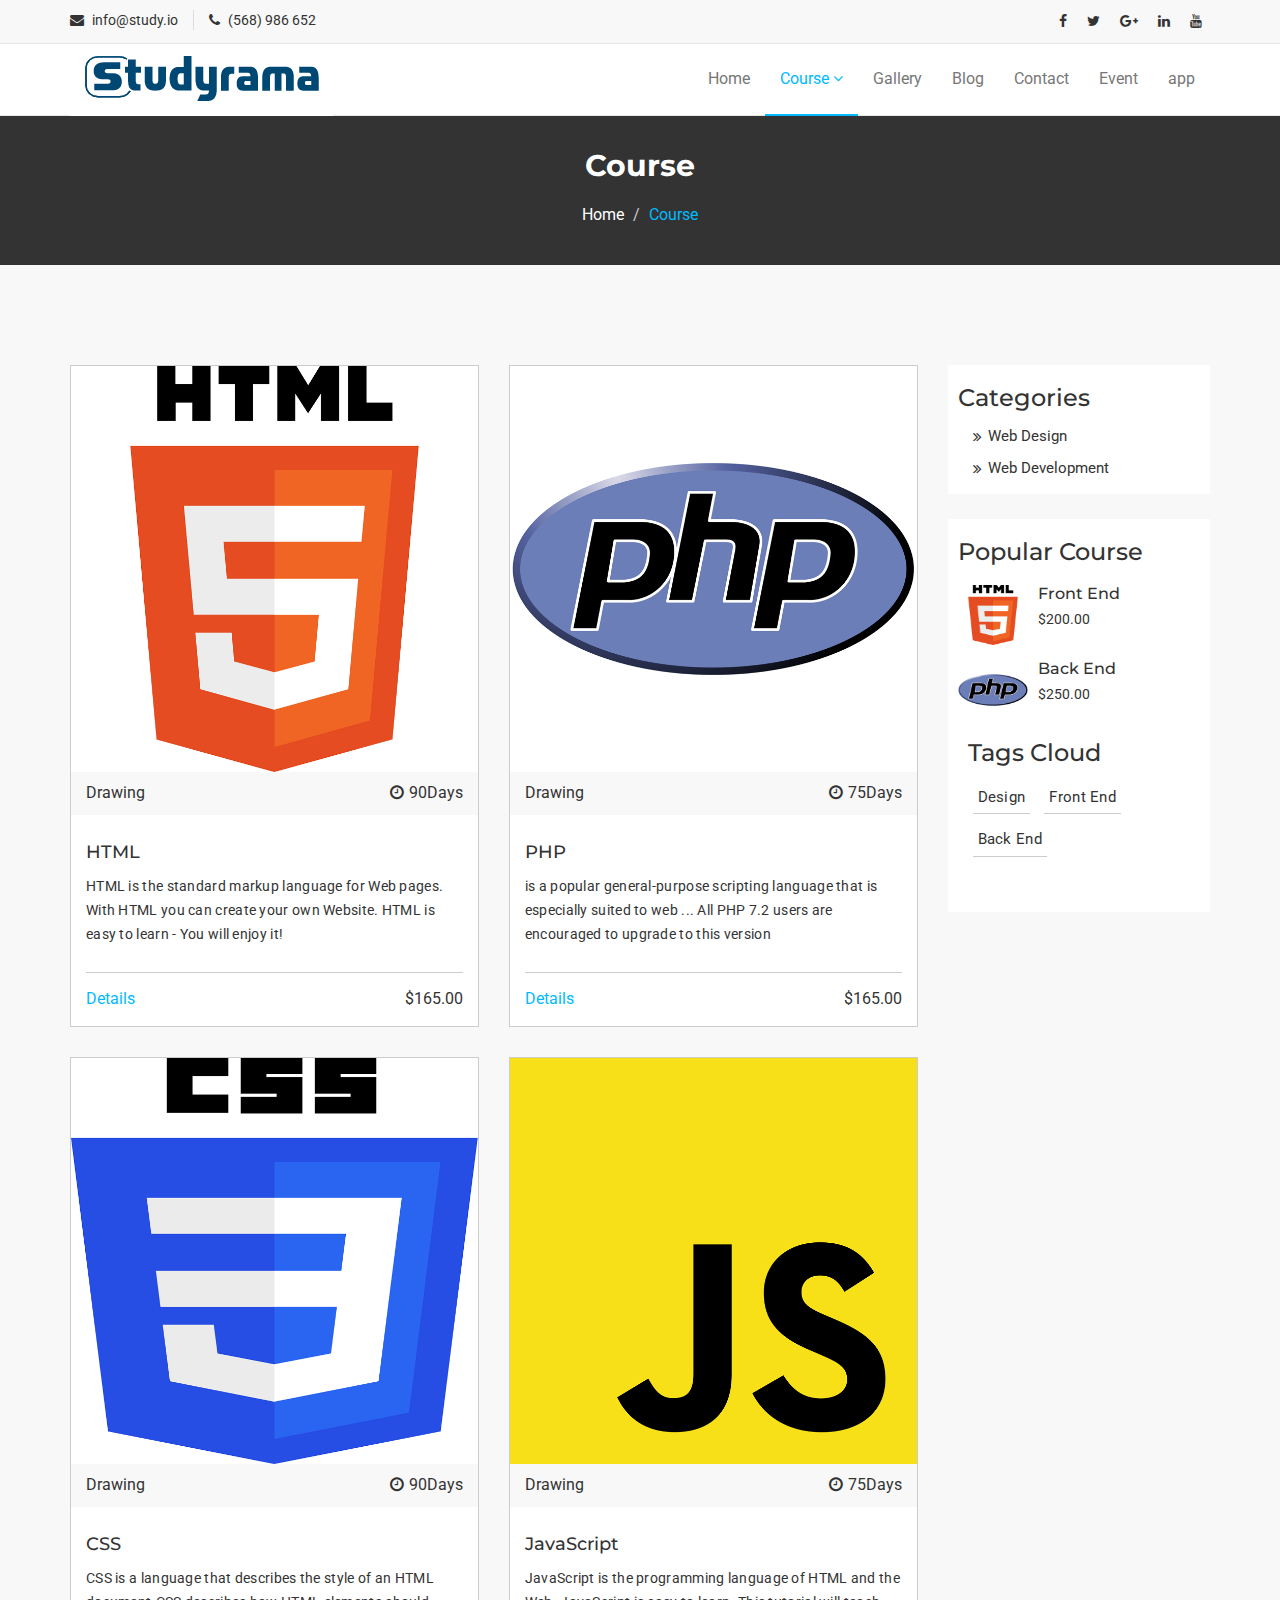
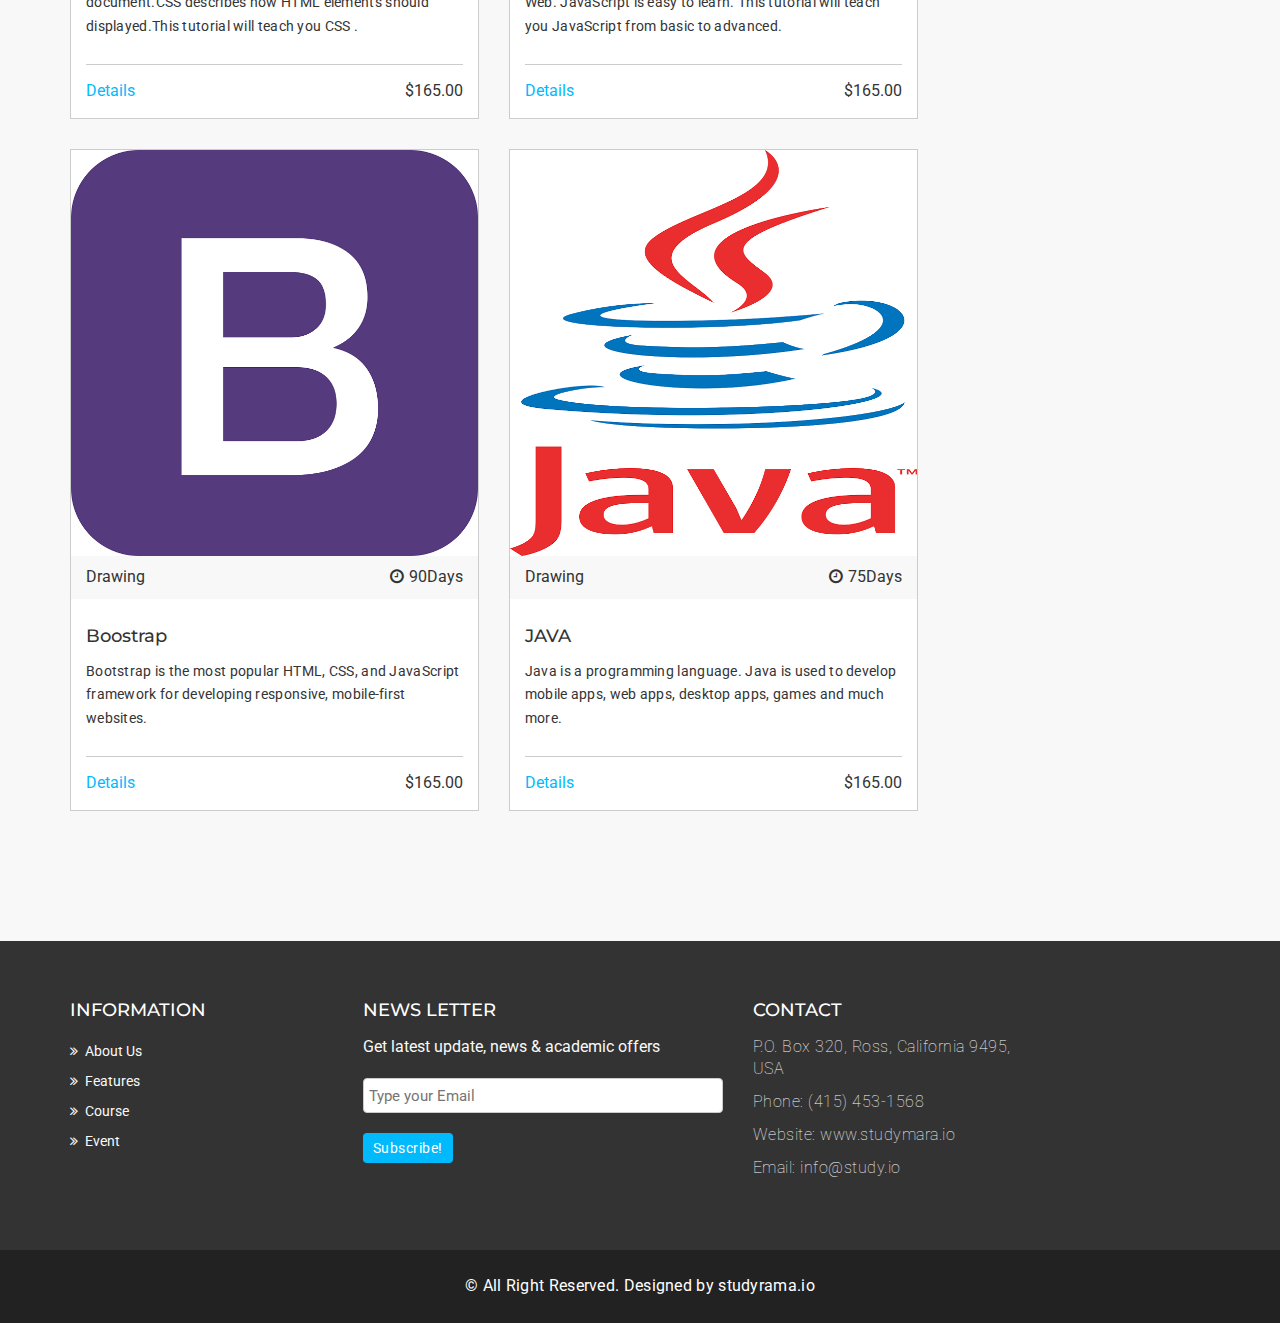
<file: course.html>
<!DOCTYPE html>
<html lang="en">
  <head>
    <meta charset="utf-8">
    <meta http-equiv="X-UA-Compatible" content="IE=edge">
    <meta name="viewport" content="width=device-width, initial-scale=1">    
    <title>Studyrama | Course</title>

    <!-- Favicon -->
    <link rel="shortcut icon" href="assets/img/favicon.ico" type="image/x-icon">

    <!-- Font awesome -->
    <link href="assets/css/font-awesome.css" rel="stylesheet">
    <!-- Bootstrap -->
    <link href="assets/css/bootstrap.css" rel="stylesheet">   
    <!-- Slick slider -->
    <link rel="stylesheet" type="text/css" href="assets/css/slick.css">          
    <!-- Fancybox slider -->
    <link rel="stylesheet" href="assets/css/jquery.fancybox.css" type="text/css" media="screen" /> 
    <!-- Theme color -->
    <link id="switcher" href="assets/css/theme-color/default-theme.css" rel="stylesheet">  

    <!-- Main style sheet -->
    <link href="assets/css/style.css" rel="stylesheet">    

   
    <!-- Google Fonts -->
    <link href='https://fonts.googleapis.com/css?family=Montserrat:400,700' rel='stylesheet' type='text/css'>
    <link href='https://fonts.googleapis.com/css?family=Roboto:400,400italic,300,300italic,500,700' rel='stylesheet' type='text/css'>
    

    <!-- HTML5 shim and Respond.js for IE8 support of HTML5 elements and media queries -->
    <!-- WARNING: Respond.js doesn't work if you view the page via file:// -->
    <!--[if lt IE 9]>
      <script src="https://oss.maxcdn.com/html5shiv/3.7.2/html5shiv.min.js"></script>
      <script src="https://oss.maxcdn.com/respond/1.4.2/respond.min.js"></script>
    <![endif]-->

  </head>
  <body>
  <!--START SCROLL TOP BUTTON -->
    
  <!-- END SCROLL TOP BUTTON -->

  <!-- Start header  -->
  <header id="mu-header">
    <div class="container">
      <div class="row">
        <div class="col-lg-12 col-md-12">
          <div class="mu-header-area">
            <div class="row">
              <div class="col-lg-6 col-md-6 col-sm-6 col-xs-6">
                <div class="mu-header-top-left">
                  <div class="mu-top-email">
                    <i class="fa fa-envelope"></i>
                    <span>info@study.io</span>
                  </div>
                  <div class="mu-top-phone">
                    <i class="fa fa-phone"></i>
                    <span>(568) 986 652</span>
                  </div>
                </div>
              </div>
              <div class="col-lg-6 col-md-6 col-sm-6 col-xs-6">
                <div class="mu-header-top-right">
                  <nav>
                    <ul class="mu-top-social-nav">
                      <li><a href="#"><span class="fa fa-facebook"></span></a></li>
                      <li><a href="#"><span class="fa fa-twitter"></span></a></li>
                      <li><a href="#"><span class="fa fa-google-plus"></span></a></li>
                      <li><a href="#"><span class="fa fa-linkedin"></span></a></li>
                      <li><a href="#"><span class="fa fa-youtube"></span></a></li>
                    </ul>
                  </nav>
                </div>
              </div>
            </div>
          </div>
        </div>
      </div>
    </div>
  </header>
  <!-- End header  -->
  <!-- Start menu -->
  <section id="mu-menu">
    <nav class="navbar navbar-default" role="navigation">  
      <div class="container">
        <div class="navbar-header">
          <!-- FOR MOBILE VIEW COLLAPSED BUTTON -->
          <button type="button" class="navbar-toggle collapsed" data-toggle="collapse" data-target="#navbar" aria-expanded="false" aria-controls="navbar">
            <span class="sr-only">Toggle navigation</span>
            <span class="icon-bar"></span>
            <span class="icon-bar"></span>
            <span class="icon-bar"></span>
          </button>
          <!-- LOGO -->              
          <!-- TEXT BASED LOGO -->
          
          <!-- IMG BASED LOGO  -->
           <a class="navbar-brand" href="index.html"><img src="assets/img/logo.png" alt="logo" style="margin-top:-20px"></a>
        </div>
        <div id="navbar" class="navbar-collapse collapse">
          <ul id="top-menu" class="nav navbar-nav navbar-right main-nav">
            <li><a href="index.html">Home</a></li>            
            <li class="dropdown active">
              <a href="#" class="dropdown-toggle active" data-toggle="dropdown">Course <span class="fa fa-angle-down"></span></a>
              <ul class="dropdown-menu" role="menu">
                <li><a href="course.html">Course Archive</a></li>                
                 <li><a href="course-detail.html">Course Detail</a></li>                 
              </ul>
            </li>           
            <li><a href="gallery.html">Gallery</a></li>
            <li class="dropdown">
            <a  href="blog-archive.html" >Blog</a>
            </li>            
            <li><a href="contact.html">Contact</a></li>
            <li><a href="404.html">Event</a></li>   
              <li ><a href="app.html">app </span></a></li>
            
          </ul>                   
        </div><!--/.nav-collapse -->        
      </div>     
    </nav>
  </section>
  <!-- End menu -->
  <!-- Start search box -->
  <div id="mu-search">
    <div class="mu-search-area">      
      <button class="mu-search-close"><span class="fa fa-close"></span></button>
      <div class="container">
        <div class="row">
          <div class="col-md-12">            
            <form class="mu-search-form">
              <input type="search" placeholder="Type Your Keyword(s) & Hit Enter">
            </form>
          </div>
        </div>
      </div>
    </div>
  </div>
  <!-- End search box -->
 <!-- Page breadcrumb -->
 <section id="mu-page-breadcrumb">
   <div class="container">
     <div class="row">
       <div class="col-md-12">
         <div class="mu-page-breadcrumb-area">
           <h2>Course</h2>
           <ol class="breadcrumb">
            <li><a href="#">Home</a></li>            
            <li class="active">Course</li>
          </ol>
         </div>
       </div>
     </div>
   </div>
 </section>
 <!-- End breadcrumb -->
 <section id="mu-course-content">
   <div class="container">
     <div class="row">
       <div class="col-md-12">
         <div class="mu-course-content-area">
            <div class="row">
              <div class="col-md-9">
                <!-- start course content container -->
                <div class="mu-course-container">
                  <div class="row">
                    <div class="col-md-6 col-sm-6">
                    <div class="mu-latest-course-single">
                      <figure class="mu-latest-course-img">
                        <a href="#"><img src="assets/img/courses/1.jpg" alt="img"></a>
                        <figcaption class="mu-latest-course-imgcaption">
                          <a href="#">Drawing</a>
                          <span><i class="fa fa-clock-o"></i>90Days</span>
                        </figcaption>
                      </figure>
                      <div class="mu-latest-course-single-content">
                        <h4><a href="#">HTML</a></h4>
                        <p>HTML is the standard markup language for Web pages.

With HTML you can create your own Website.

HTML is easy to learn - You will enjoy it! </p>
                        <div class="mu-latest-course-single-contbottom">
                          <a class="mu-course-details" href="#">Details</a>
                          <span class="mu-course-price" href="#">$165.00</span>
                        </div>
                      </div>
                    </div> 
                  </div>                  
                  <div class="col-md-6 col-sm-6">
                    <div class="mu-latest-course-single">
                      <figure class="mu-latest-course-img">
                        <a href="#"><img src="assets/img/courses/2.jpg" alt="img"></a>
                        <figcaption class="mu-latest-course-imgcaption">
                          <a href="#">Drawing </a>
                          <span><i class="fa fa-clock-o"></i>75Days</span>
                        </figcaption>
                      </figure>
                      <div class="mu-latest-course-single-content">
                        <h4><a href="#">PHP</a></h4>
                        <p>is a popular general-purpose scripting language that is especially suited to web ... All PHP 7.2 users are encouraged to upgrade to this version</p>
                        <div class="mu-latest-course-single-contbottom">
                          <a class="mu-course-details" href="#">Details</a>
                          <span class="mu-course-price" href="#">$165.00</span>
                        </div>
                      </div>
                    </div>
                  </div>
                  <div class="col-md-6 col-sm-6">
                    <div class="mu-latest-course-single">
                      <figure class="mu-latest-course-img">
                        <a href="#"><img src="assets/img/courses/4.jpg" alt="img"></a>
                        <figcaption class="mu-latest-course-imgcaption">
                          <a href="#">Drawing</a>
                          <span><i class="fa fa-clock-o"></i>90Days</span>
                        </figcaption>
                      </figure>
                      <div class="mu-latest-course-single-content">
                        <h4><a href="#">CSS</a></h4>
                        <p>CSS is a language that describes the style of an HTML document.CSS describes how HTML elements should                                 displayed.This tutorial will teach you CSS .</p>
                        <div class="mu-latest-course-single-contbottom">
                          <a class="mu-course-details" href="#">Details</a>
                          <span class="mu-course-price" href="#">$165.00</span>
                        </div>
                      </div>
                    </div> 
                  </div>                  
                  <div class="col-md-6 col-sm-6">
                    <div class="mu-latest-course-single">
                      <figure class="mu-latest-course-img">
                        <a href="#"><img src="assets/img/courses/3.jpg" alt="img"></a>
                        <figcaption class="mu-latest-course-imgcaption">
                          <a href="#">Drawing </a>
                          <span><i class="fa fa-clock-o"></i>75Days</span>
                        </figcaption>
                      </figure>
                      <div class="mu-latest-course-single-content">
                        <h4><a href="#">JavaScript</a></h4>
                        <p>JavaScript is the programming language of HTML and the Web.

JavaScript is easy to learn.

This tutorial will teach you JavaScript from basic to advanced.</p>
                        <div class="mu-latest-course-single-contbottom">
                          <a class="mu-course-details" href="#">Details</a>
                          <span class="mu-course-price" href="#">$165.00</span>
                        </div>
                      </div>
                    </div>
                  </div>
                  <div class="col-md-6 col-sm-6">
                    <div class="mu-latest-course-single">
                      <figure class="mu-latest-course-img">
                        <a href="#"><img src="assets/img/courses/5.jpg" alt="img"></a>
                        <figcaption class="mu-latest-course-imgcaption">
                          <a href="#">Drawing</a>
                          <span><i class="fa fa-clock-o"></i>90Days</span>
                        </figcaption>
                      </figure>
                      <div class="mu-latest-course-single-content">
                        <h4><a href="#">Boostrap</a></h4>
                        <p>Bootstrap is the most popular HTML, CSS, and JavaScript framework for developing responsive, mobile-first websites.</p>
                        <div class="mu-latest-course-single-contbottom">
                          <a class="mu-course-details" href="#">Details</a>
                          <span class="mu-course-price" href="#">$165.00</span>
                        </div>
                      </div>
                    </div> 
                  </div>                  
                  <div class="col-md-6 col-sm-6">
                    <div class="mu-latest-course-single">
                      <figure class="mu-latest-course-img">
                        <a href="#"><img src="assets/img/courses/6.jpg" alt="img"></a>
                        <figcaption class="mu-latest-course-imgcaption">
                          <a href="#">Drawing </a>
                          <span><i class="fa fa-clock-o"></i>75Days</span>
                        </figcaption>
                      </figure>
                      <div class="mu-latest-course-single-content">
                        <h4><a href="#">JAVA</a></h4>
                        <p>Java is a programming language.

Java is used to develop mobile apps, web apps, desktop apps, games and much more.</p>
                        <div class="mu-latest-course-single-contbottom">
                          <a class="mu-course-details" href="#">Details</a>
                          <span class="mu-course-price" href="#">$165.00</span>
                        </div>
                      </div>
                    </div>
                  </div>
                  </div>
                </div>
                <!-- end course content container -->
                <!-- start course pagination -->
                <div class="mu-pagination">
                  <nav>
                   
                </div>
                <!-- end course pagination -->
              </div>
              <div class="col-md-3">
                <!-- start sidebar -->
                <aside class="mu-sidebar">
                  <!-- start single sidebar -->
                  <div class="mu-single-sidebar">
                    <h3>Categories</h3>
                    <ul class="mu-sidebar-catg">
                      <li><a href="#">Web Design</a></li>
                      <li><a href="">Web Development</a></li>
                      
                    </ul>
                  </div>
                  <!-- end single sidebar -->
                  <!-- start single sidebar -->
                  <div class="mu-single-sidebar">
                    <h3>Popular Course</h3>
                    <div class="mu-sidebar-popular-courses">
                      <div class="media">
                        <div class="media-left">
                          <a href="#">
                            <img class="media-object" src="assets/img/courses/1.jpg" alt="img">
                          </a>
                        </div>
                        <div class="media-body">
                          <h4 class="media-heading"><a href="#">Front End</a></h4>                      
                          <span class="popular-course-price">$200.00</span>
                        </div>
                      </div>
                      <div class="media">
                        <div class="media-left">
                          <a href="#">
                            <img class="media-object" src="assets/img/courses/2.jpg" alt="img">
                          </a>
                        </div>
                        <div class="media-body">
                          <h4 class="media-heading"><a href="#">Back End</a></h4>                      
                          <span class="popular-course-price">$250.00</span>
                        </div>
                      </div>
                     
                  <!-- end single sidebar -->
                  <!-- start single sidebar -->
                 
                  <!-- end single sidebar -->
                  <!-- start single sidebar -->
                  <div class="mu-single-sidebar">
                    <h3>Tags Cloud</h3>
                    <div class="tag-cloud">
                      <a href="#">Design</a>
                      <a href="#">Front End</a>
                      <a href="#">Back End</a>
                      
                    </div>
                  </div>
                  <!-- end single sidebar -->
                </aside>
                <!-- / end sidebar -->
             </div>
           </div>
         </div>
       </div>
     </div>
   </div>
 </section>

  <!-- Start footer -->
  <footer id="mu-footer">
    <!-- start footer top -->
    <div class="mu-footer-top">
      <div class="container">
        <div class="mu-footer-top-area">
          <div class="row">
            <div class="col-lg-3 col-md-3 col-sm-3">
              <div class="mu-footer-widget">
                <h4>Information</h4>
                <ul>
                  <li><a href="#about">About Us</a></li>
                  <li><a href="#freature">Features</a></li>
                  <li><a href="#course">Course</a></li>
                  <li><a href="#blog">Event</a></li>
                  
                </ul>
              </div>
            </div>
            <div class="col-lg-4 col-md-3 col-sm-3">
              <div class="mu-footer-widget">
                <h4>News letter</h4>
                <p>Get latest update, news & academic offers</p>
                <form class="mu-subscribe-form">
                  <input type="email" placeholder="Type your Email">
                  <button class="mu-subscribe-btn" type="submit">Subscribe!</button>
                </form>               
              </div>
            </div>
            <div class="col-lg-3 col-md-3 col-sm-3">
              <div class="mu-footer-widget">
                <h4>Contact</h4>
                <address>
                  <p>P.O. Box 320, Ross, California 9495, USA</p>
                  <p>Phone: (415) 453-1568 </p>
                  <p>Website: www.studymara.io</p>
                  <p>Email: info@study.io</p>
                </address>
              </div>
            </div>
          </div>
        </div>
      </div>
    </div>
    <!-- end footer top -->
    <!-- start footer bottom -->
    <div class="mu-footer-bottom">
      <div class="container">
        <div class="mu-footer-bottom-area">
          <p>&copy; All Right Reserved. Designed by <a href="http://www.markups.io/" rel="nofollow">studyrama.io</a></p>
        </div>
      </div>
    </div>
    <!-- end footer bottom -->
  </footer>
  <!-- End footer -->





  
  <!-- jQuery library -->
  <script src="assets/js/jquery.min.js"></script>  
  <!-- Include all compiled plugins (below), or include individual files as needed -->
  <script src="assets/js/bootstrap.js"></script>   
  <!-- Slick slider -->
  <script type="text/javascript" src="assets/js/slick.js"></script>
  <!-- Counter -->
  <script type="text/javascript" src="assets/js/waypoints.js"></script>
  <script type="text/javascript" src="assets/js/jquery.counterup.js"></script>  
  <!-- Mixit slider -->
  <script type="text/javascript" src="assets/js/jquery.mixitup.js"></script>
  <!-- Add fancyBox -->        
  <script type="text/javascript" src="assets/js/jquery.fancybox.pack.js"></script>

  <!-- Custom js -->
  <script src="assets/js/custom.js"></script> 

  </body>
</html>
</file>
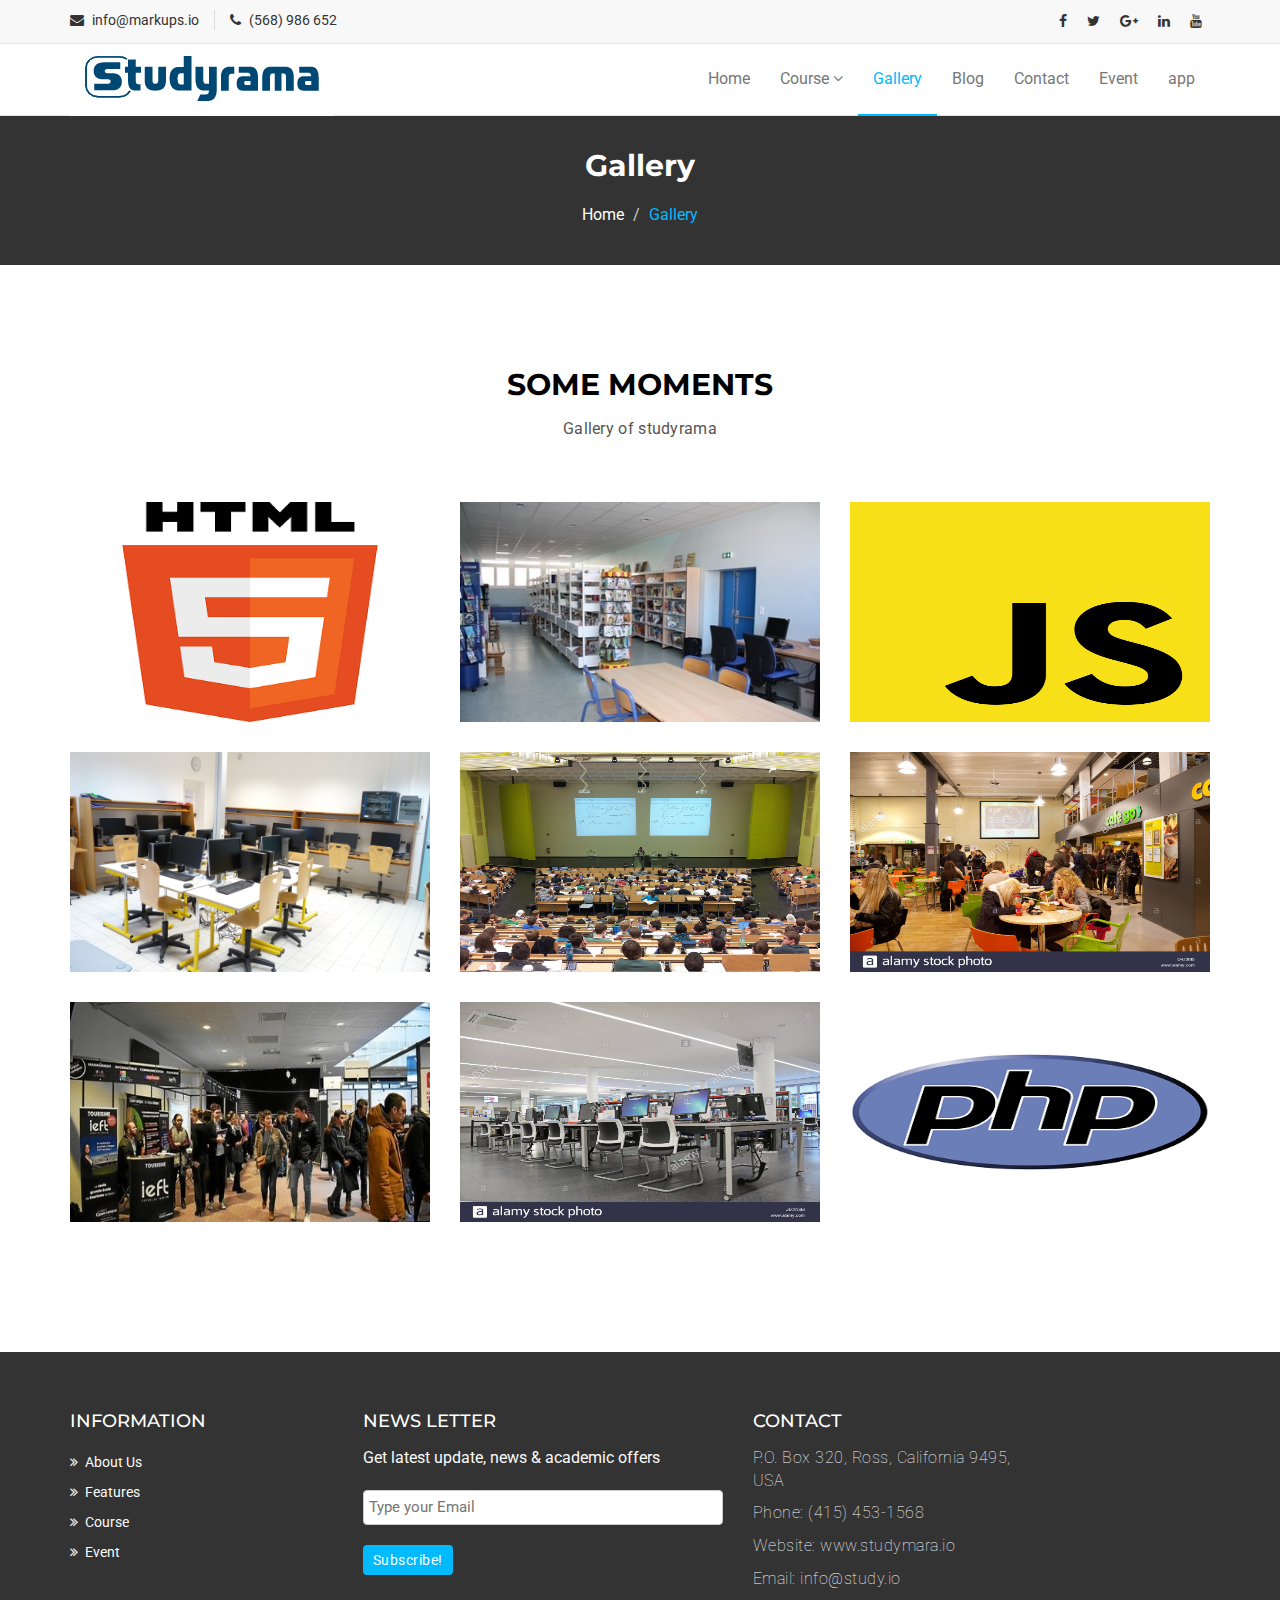
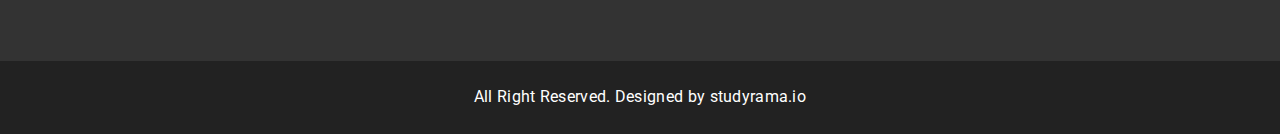
<file: gallery.html>
<!DOCTYPE html>
<html lang="en">
  <head>
    <meta charset="utf-8">
    <meta http-equiv="X-UA-Compatible" content="IE=edge">
    <meta name="viewport" content="width=device-width, initial-scale=1">    
    <title>Studyrama | Gallery</title>

    <!-- Favicon -->
    <link rel="shortcut icon" href="assets/img/favicon.ico" type="image/x-icon">

    <!-- Font awesome -->
    <link href="assets/css/font-awesome.css" rel="stylesheet">
    <!-- Bootstrap -->
    <link href="assets/css/bootstrap.css" rel="stylesheet">   
    <!-- Slick slider -->
    <link rel="stylesheet" type="text/css" href="assets/css/slick.css">          
    <!-- Fancybox slider -->
    <link rel="stylesheet" href="assets/css/jquery.fancybox.css" type="text/css" media="screen" /> 
    <!-- Theme color -->
    <link id="switcher" href="assets/css/theme-color/default-theme.css" rel="stylesheet">  

    <!-- Main style sheet -->
    <link href="assets/css/style.css" rel="stylesheet">    

   
    <!-- Google Fonts -->
    <link href='https://fonts.googleapis.com/css?family=Montserrat:400,700' rel='stylesheet' type='text/css'>
    <link href='https://fonts.googleapis.com/css?family=Roboto:400,400italic,300,300italic,500,700' rel='stylesheet' type='text/css'>
    

    <!-- HTML5 shim and Respond.js for IE8 support of HTML5 elements and media queries -->
    <!-- WARNING: Respond.js doesn't work if you view the page via file:// -->
    <!--[if lt IE 9]>
      <script src="https://oss.maxcdn.com/html5shiv/3.7.2/html5shiv.min.js"></script>
      <script src="https://oss.maxcdn.com/respond/1.4.2/respond.min.js"></script>
    <![endif]-->

  </head>
  <body> 
  <!--START SCROLL TOP BUTTON -->

  <!-- END SCROLL TOP BUTTON -->

  <!-- Start header  -->
  <header id="mu-header">
    <div class="container">
      <div class="row">
        <div class="col-lg-12 col-md-12">
          <div class="mu-header-area">
            <div class="row">
              <div class="col-lg-6 col-md-6 col-sm-6 col-xs-6">
                <div class="mu-header-top-left">
                  <div class="mu-top-email">
                    <i class="fa fa-envelope"></i>
                    <span>info@markups.io</span>
                  </div>
                  <div class="mu-top-phone">
                    <i class="fa fa-phone"></i>
                    <span>(568) 986 652</span>
                  </div>
                </div>
              </div>
              <div class="col-lg-6 col-md-6 col-sm-6 col-xs-6">
                <div class="mu-header-top-right">
                  <nav>
                    <ul class="mu-top-social-nav">
                      <li><a href="#"><span class="fa fa-facebook"></span></a></li>
                      <li><a href="#"><span class="fa fa-twitter"></span></a></li>
                      <li><a href="#"><span class="fa fa-google-plus"></span></a></li>
                      <li><a href="#"><span class="fa fa-linkedin"></span></a></li>
                      <li><a href="#"><span class="fa fa-youtube"></span></a></li>
                    </ul>
                  </nav>
                </div>
              </div>
            </div>
          </div>
        </div>
      </div>
    </div>
  </header>
  <!-- End header  -->
  <!-- Start menu -->
  <section id="mu-menu">
    <nav class="navbar navbar-default" role="navigation">  
      <div class="container">
        <div class="navbar-header">
          <!-- FOR MOBILE VIEW COLLAPSED BUTTON -->
          <button type="button" class="navbar-toggle collapsed" data-toggle="collapse" data-target="#navbar" aria-expanded="false" aria-controls="navbar">
            <span class="sr-only">Toggle navigation</span>
            <span class="icon-bar"></span>
            <span class="icon-bar"></span>
            <span class="icon-bar"></span>
          </button>
          <!-- LOGO -->              
          <!-- TEXT BASED LOGO -->
          
          <!-- IMG BASED LOGO  -->
          <a class="navbar-brand" href="index.html"><img src="assets/img/logo.png" alt="logo" style="margin-top:-20px"></a> 
        </div>
        <div id="navbar" class="navbar-collapse collapse">
         <ul id="top-menu" class="nav navbar-nav navbar-right main-nav">
            <li><a href="index.html">Home</a></li>            
            <li class="dropdown">
              <a href="#" class="dropdown-toggle" data-toggle="dropdown">Course <span class="fa fa-angle-down"></span></a>
              <ul class="dropdown-menu" role="menu">
                <li><a href="course.html">Course Archive</a></li>                
                <li><a href="course-detail.html">Course Detail</a></li>                
              </ul>
            </li>           
            <li class="active"><a href="gallery.html">Gallery</a></li>
            <li class="dropdown">
              <a  href="blog-archive.html" >Blog </a>
            </li>            
            <li><a href="contact.html">Contact</a></li>
            <li><a href="404.html">Event</a></li>  
             <li ><a href="app.html">app </span></a></li>
            
          </ul>                    
        </div><!--/.nav-collapse -->        
      </div>     
    </nav>
  </section>
  <!-- End menu -->
  <!-- Start search box -->
  <div id="mu-search">
    <div class="mu-search-area">      
      <button class="mu-search-close"><span class="fa fa-close"></span></button>
      <div class="container">
        <div class="row">
          <div class="col-md-12">            
            <form class="mu-search-form">
              <input type="search" placeholder="Type Your Keyword(s) & Hit Enter">
            </form>
          </div>
        </div>
      </div>
    </div>
  </div>
  <!-- End search box -->
 <!-- Page breadcrumb -->
 <section id="mu-page-breadcrumb">
   <div class="container">
     <div class="row">
       <div class="col-md-12">
         <div class="mu-page-breadcrumb-area">
           <h2>Gallery</h2>
           <ol class="breadcrumb">
            <li><a href="#">Home</a></li>            
            <li class="active">Gallery</li>
          </ol>
         </div>
       </div>
     </div>
   </div>
 </section>
 <!-- End breadcrumb -->
 <!-- Start gallery  -->
 <section id="mu-gallery">
   <div class="container">
     <div class="row">
       <div class="col-md-12">
         <div class="mu-gallery-area">
          <!-- start title -->
          <div class="mu-title">
            <h2>Some Moments</h2>
            <p>Gallery of studyrama</p>
          </div>
          <!-- end title -->
          <!-- start gallery content -->
          <div class="mu-gallery-content">
            <!-- Start gallery menu -->
      
            <!-- End gallery menu -->
            <div class="mu-gallery-body">
              <ul id="mixit-container" class="row">
                <!-- start single gallery image -->
                <li class="col-md-4 col-sm-6 col-xs-12 mix lab">
                  <div class="mu-single-gallery">                  
                    <div class="mu-single-gallery-item">
                      <div class="mu-single-gallery-img">
                        <a href="#"><img alt="img" src="assets/img/gallery/small/1.jpg"></a>
                      </div>
                                     
                    </div>
                  </div>
                </li>
                <!-- start single gallery image -->
               <li class="col-md-4 col-sm-6 col-xs-12 mix library">
                  <div class="mu-single-gallery">                  
                    <div class="mu-single-gallery-item">
                      <div class="mu-single-gallery-img">
                        <a href="#"><img alt="img" src="assets/img/gallery/small/2.jpg"></a>
                      </div>
                        
                    </div>
                  </div>
               </li>
                <!-- start single gallery image -->
                <li class="col-md-4 col-sm-6 col-xs-12 mix lab">
                  <div class="mu-single-gallery">                  
                    <div class="mu-single-gallery-item">
                      <div class="mu-single-gallery-img">
                        <a href="#"><img alt="img" src="assets/img/gallery/small/3.jpg"></a>
                      </div>
                    
                    </div>
                  </div>
                </li>
                <!-- start single gallery image -->
                <li class="col-md-4 col-sm-6 col-xs-12 mix classroom">
                  <div class="mu-single-gallery">                  
                    <div class="mu-single-gallery-item">
                      <div class="mu-single-gallery-img">
                        <a href="#"><img alt="img" src="assets/img/gallery/small/4.jpg"></a>
                      </div>
                     
                    </div>
                  </div>
                </li>
                <!-- start single gallery image -->
                <li class="col-md-4 col-sm-6 col-xs-12 mix others">
                  <div class="mu-single-gallery">                  
                    <div class="mu-single-gallery-item">
                      <div class="mu-single-gallery-img">
                        <a href="#"><img alt="img" src="assets/img/gallery/small/5.jpg"></a>
                      </div>
                      
                    </div>
                  </div>
                </li>
                <!-- start single gallery image -->
                <li class="col-md-4 col-sm-6 col-xs-12 mix cafe">
                  <div class="mu-single-gallery">                  
                    <div class="mu-single-gallery-item">
                      <div class="mu-single-gallery-img">
                        <a href="#"><img alt="img" src="assets/img/gallery/small/6.jpg"></a>
                      </div>
                     
                    </div>
                  </div>
                </li>
                <!-- start single gallery image -->
                <li class="col-md-4 col-sm-6 col-xs-12 mix others">
                  <div class="mu-single-gallery">                  
                    <div class="mu-single-gallery-item">
                      <div class="mu-single-gallery-img">
                        <a href="#"><img alt="img" src="assets/img/gallery/small/7.jpg"></a>
                      </div>
                                  
                    </div>
                  </div> 
                </li>
                 <!-- start single gallery image -->
                <li class="col-md-4 col-sm-6 col-xs-12 mix library">
                  <div class="mu-single-gallery">                  
                    <div class="mu-single-gallery-item">
                      <div class="mu-single-gallery-img">
                        <a href="#"><img alt="img" src="assets/img/gallery/small/8.jpg"></a>
                      </div>
                      
                    </div>
                  </div>
                </li>
                <!-- start single gallery image -->
                <li class="col-md-4 col-sm-6 col-xs-12 mix lab">
                  <div class="mu-single-gallery">                  
                    <div class="mu-single-gallery-item">
                      <div class="mu-single-gallery-img">
                        <a href="#"><img alt="img" src="assets/img/gallery/small/9.jpg"></a>
                      </div>
                                
                    </div>
                  </div> 
                </li>
              </ul>            
            </div>
          </div>
          <!-- end gallery content -->
         </div>
       </div>
     </div>
   </div>
 </section>
 <!-- End gallery  -->
 

  <!-- Start footer -->
 <footer id="mu-footer">
    <!-- start footer top -->
    <div class="mu-footer-top">
      <div class="container">
        <div class="mu-footer-top-area">
          <div class="row">
            <div class="col-lg-3 col-md-3 col-sm-3">
              <div class="mu-footer-widget">
                <h4>Information</h4>
                <ul>
                  <li><a href="#about">About Us</a></li>
                  <li><a href="#freature">Features</a></li>
                  <li><a href="#course">Course</a></li>
                  <li><a href="#blog">Event</a></li>
                  
                </ul>
              </div>
            </div>
            <div class="col-lg-4 col-md-3 col-sm-3">
              <div class="mu-footer-widget">
                <h4>News letter</h4>
                <p>Get latest update, news & academic offers</p>
                <form class="mu-subscribe-form">
                  <input type="email" placeholder="Type your Email">
                  <button class="mu-subscribe-btn" type="submit">Subscribe!</button>
                </form>               
              </div>
            </div>
            <div class="col-lg-3 col-md-3 col-sm-3">
              <div class="mu-footer-widget">
                <h4>Contact</h4>
                <address>
                  <p>P.O. Box 320, Ross, California 9495, USA</p>
                  <p>Phone: (415) 453-1568 </p>
                  <p>Website: www.studymara.io</p>
                  <p>Email: info@study.io</p>
                </address>
              </div>
            </div>
          </div>
        </div>
      </div>
    </div>
    <!-- end footer top -->
    <!-- start footer bottom -->
    <div class="mu-footer-bottom">
      <div class="container">
        <div class="mu-footer-bottom-area">
          <p> All Right Reserved. Designed by <a href="http://www.markups.io/" rel="nofollow">studyrama.io</a></p>
        </div>
      </div>
    </div>
    <!-- end footer bottom -->
  </footer>
  <!-- End footer -->





  
  <!-- jQuery library -->
  <script src="assets/js/jquery.min.js"></script>  
  <!-- Include all compiled plugins (below), or include individual files as needed -->
  <script src="assets/js/bootstrap.js"></script>   
  <!-- Slick slider -->
  <script type="text/javascript" src="assets/js/slick.js"></script>
  <!-- Counter -->
  <script type="text/javascript" src="assets/js/waypoints.js"></script>
  <script type="text/javascript" src="assets/js/jquery.counterup.js"></script>  
  <!-- Mixit slider -->
  <script type="text/javascript" src="assets/js/jquery.mixitup.js"></script>
  <!-- Add fancyBox -->        
  <script type="text/javascript" src="assets/js/jquery.fancybox.pack.js"></script>

  <!-- Custom js -->
  <script src="assets/js/custom.js"></script> 

  </body>
</html>
</file>
<file: assets/css/theme-color/default-theme.css>
/*=======================================
Template Design By MarkUps.
Author URI : http://www.markups.io/
========================================*/
.scrollToTop {
  background-color: #01bafd;
  border: 2px solid #01bafd;
}

.mu-read-more-btn:hover, .mu-read-more-btn:focus {
  background-color: #01bafd;
  border-color: #01bafd;
}

.mu-post-btn:hover, .mu-post-btn:focus {
  background-color: #01bafd;
  border-color: #01bafd;
}

#mu-header .mu-header-area .mu-header-top-right .mu-top-social-nav li a:hover, #mu-header .mu-header-area .mu-header-top-right .mu-top-social-nav li a:focus {
  color: #01bafd;
}

#mu-menu .navbar-header .navbar-brand i {
  color: #01bafd;
}
#mu-menu .navbar-default .navbar-nav li > a:hover, #mu-menu .navbar-default .navbar-nav li > a:focus {
  border-color: #01bafd;
  color: #01bafd;
}
#mu-menu .navbar-default .navbar-nav li .dropdown-menu {
  border-top: 2px solid #01bafd;
}
#mu-menu .navbar-default .navbar-nav li .dropdown-menu li a:hover, #mu-menu .navbar-default .navbar-nav li .dropdown-menu li a:focus {
  background-color: #01bafd;
}
#mu-menu .navbar-default .navbar-nav .open a:hover, #mu-menu .navbar-default .navbar-nav .open a:focus {
  background-color: #01bafd;
}

#mu-menu .navbar-default .navbar-nav > .active > a, #mu-menu .navbar-default .navbar-nav > .active > a:hover, #mu-menu .navbar-default .navbar-nav > .active > a:focus {
  color: #01bafd;
  border-bottom: 2px solid #01bafd;
  background-color: transparent;
}

#mu-search .mu-search-area .mu-search-close {
  background-color: #01bafd;
}

#mu-slider .mu-slider-single .mu-slider-content span {
  background-color: #01bafd;
}
#mu-slider .slick-prev,
#mu-slider .slick-next {
  background-color: #01bafd;
}

#mu-features .mu-features-area .mu-features-content .mu-single-feature span {
  color: #01bafd;
  border: 1px solid #01bafd;
}
#mu-features .mu-features-area .mu-features-content .mu-single-feature a:hover, #mu-features .mu-features-area .mu-features-content .mu-single-feature a:focus {
  color: #01bafd;
  border-color: #01bafd;
}

#mu-latest-courses .mu-latest-courses-area .mu-latest-courses-content .slick-dots .slick-active {
  background-color: #01bafd;
}

.mu-latest-course-single .mu-latest-course-img .mu-latest-course-imgcaption a:hover, .mu-latest-course-single .mu-latest-course-img .mu-latest-course-imgcaption a:focus {
  color: #01bafd;
}
.mu-latest-course-single .mu-latest-course-single-content h4 a:hover, .mu-latest-course-single .mu-latest-course-single-content h4 a:focus {
  color: #01bafd;
}
.mu-latest-course-single .mu-latest-course-single-content .mu-latest-course-single-contbottom .mu-course-details {
  color: #01bafd;
}

#mu-our-teacher .mu-our-teacher-area .mu-our-teacher-content .mu-our-teacher-single .mu-our-teacher-img .mu-our-teacher-social {
  background-color: #01bafd;
}
#mu-our-teacher .mu-our-teacher-area .mu-our-teacher-content .mu-our-teacher-single .mu-our-teacher-img .mu-our-teacher-social a:hover, #mu-our-teacher .mu-our-teacher-area .mu-our-teacher-content .mu-our-teacher-single .mu-our-teacher-img .mu-our-teacher-social a:focus {
  color: #01bafd;
}

#mu-testimonial .mu-testimonial-area .mu-testimonial-content .mu-testimonial-item .mu-testimonial-info span {
  color: #01bafd;
}
#mu-testimonial .mu-testimonial-area .mu-testimonial-content .slick-dots .slick-active {
  background-color: #01bafd;
}

.mu-blog-single-item .mu-blog-single-img .mu-blog-caption h3 a:hover {
  color: #01bafd;
}
.mu-blog-single-item .mu-blog-meta a:hover, .mu-blog-single-item .mu-blog-meta a:focus {
  color: #01bafd;
}
.mu-blog-single-item .mu-blog-description a:hover, .mu-blog-single-item .mu-blog-description a:focus {
  border-color: #01bafd;
}

#mu-page-breadcrumb .mu-page-breadcrumb-area .breadcrumb .active {
  color: #01bafd;
}

#mu-course-content {
  background-color: #f8f8f8;
  display: inline;
  float: left;
  padding: 100px 0;
  width: 100%;
}
#mu-course-content .mu-course-content-area {
  display: inline;
  float: left;
  width: 100%;
}
#mu-course-content .mu-course-content-area .mu-course-container {
  display: inline;
  float: left;
  width: 100%;
}
#mu-course-content .mu-course-content-area .mu-course-container .mu-latest-course-single {
  border: 1px solid #ccc;
  margin-bottom: 30px;
}
#mu-course-content .mu-course-content-area .mu-sidebar .mu-single-sidebar .mu-sidebar-catg li a:hover, #mu-course-content .mu-course-content-area .mu-sidebar .mu-single-sidebar .mu-sidebar-catg li a:focus {
  color: #01bafd;
}
#mu-course-content .mu-course-content-area .mu-sidebar .mu-single-sidebar .mu-sidebar-popular-courses .media .media-body .media-heading a:hover, #mu-course-content .mu-course-content-area .mu-sidebar .mu-single-sidebar .mu-sidebar-popular-courses .media .media-body .media-heading a:focus {
  color: #01bafd;
}
#mu-course-content .mu-course-content-area .mu-sidebar .mu-single-sidebar .tag-cloud a:hover, #mu-course-content .mu-course-content-area .mu-sidebar .mu-single-sidebar .tag-cloud a:focus {
  color: #01bafd;
  border-color: #01bafd;
}

.mu-pagination .pagination li a:hover, .mu-pagination .pagination li a:focus {
  background-color: #01bafd;
  border-color: #01bafd;
}
.mu-pagination .pagination .active a {
  background-color: #01bafd;
  border-color: #01bafd;
}

.mu-related-item {
  display: inline;
  float: left;
  margin-top: 30px;
  width: 100%;
}
.mu-related-item .mu-related-item-area #mu-related-item-slide .slick-prev,
.mu-related-item .mu-related-item-area #mu-related-item-slide .slick-next {
  background-color: #01bafd;
}

.mu-blog-single .mu-blog-single-item .mu-blog-tags .mu-news-single-tagnav li a:hover, .mu-blog-single .mu-blog-single-item .mu-blog-tags .mu-news-single-tagnav li a:focus {
  color: #01bafd;
}
.mu-blog-single .mu-blog-single-item .mu-blog-social .mu-news-social-nav li a:hover, .mu-blog-single .mu-blog-single-item .mu-blog-social .mu-news-social-nav li a:focus {
  background-color: #01bafd;
  border-color: #01bafd;
}

.mu-blog-single-navigation a:hover, .mu-blog-single-navigation a:focus {
  background-color: #01bafd;
  border-color: #01bafd;
}

.mu-comments-area {
  display: inline;
  float: left;
  width: 100%;
  margin-top: 20px;
}
.mu-comments-area h3 {
  margin-bottom: 20px;
  padding: 20px;
  border-bottom: 1px solid #ccc;
  padding-left: 0;
}
.mu-comments-area .comments .commentlist li .reply-btn:hover, .mu-comments-area .comments .commentlist li .reply-btn:focus {
  background-color: #01bafd;
  border-color: #01bafd;
}
.mu-comments-area .comments .commentlist li .author-tag {
  background-color: #01bafd;
}
.mu-comments-area .comments .comments-pagination li a:hover, .mu-comments-area .comments .comments-pagination li a:focus {
  color: #01bafd;
}

#mu-gallery .mu-gallery-area .mu-gallery-content {
  width: 100%;
}
#mu-gallery .mu-gallery-area .mu-gallery-content .mu-gallery-top ul li {
  background-color: #01bafd;
  border: 1px solid #01bafd;
}
#mu-gallery .mu-gallery-area .mu-gallery-content .mu-gallery-top ul li:hover, #mu-gallery .mu-gallery-area .mu-gallery-content .mu-gallery-top ul li:focus {
  color: #01bafd;
  border-color: #01bafd;
}
#mu-gallery .mu-gallery-area .mu-gallery-content .mu-gallery-top ul .active {
  color: #01bafd;
  border-color: #01bafd;
}
#mu-gallery .mu-gallery-area .mu-gallery-content .mu-gallery-body ul li .mu-single-gallery .mu-single-gallery-item .mu-single-gallery-info .mu-single-gallery-info-inner a {
  background-color: #01bafd;
}

#mu-contact .mu-contact-area .mu-contact-content .mu-contact-left .contactform input[type="text"]:focus,
#mu-contact .mu-contact-area .mu-contact-content .mu-contact-left .contactform input[type="email"]:focus,
#mu-contact .mu-contact-area .mu-contact-content .mu-contact-left .contactform input[type="url"]:focus {
  border-color: #01bafd;
}
#mu-contact .mu-contact-area .mu-contact-content .mu-contact-left .contactform textarea:focus {
  border-color: #01bafd;
}

#mu-error .mu-error-area h2 {
  color: #01bafd;
}

#mu-footer .mu-footer-top .mu-footer-top-area .mu-footer-widget ul li a:hover, #mu-footer .mu-footer-top .mu-footer-top-area .mu-footer-widget ul li a:focus {
  color: #01bafd;
}
#mu-footer .mu-footer-top .mu-footer-top-area .mu-footer-widget .mu-subscribe-form input[type="email"]:focus {
  border-color: #01bafd;
}
#mu-footer .mu-footer-top .mu-footer-top-area .mu-footer-widget .mu-subscribe-form .mu-subscribe-btn {
  background-color: #01bafd;
}

/*=======================================
Template Design By MarkUps.
Author URI : http://www.markups.io/
========================================*/
</file>
<file: assets/css/style.css>
/*
  Template Name: Varsity
  Author : MarkUps
  Author URI: http://www.markups.io/
  Version: 1.0
  Tags: light, white, education, online education, school, college, university multi page, custom-colors, Bootstrap, responsive, html5, css3, Sass, template, web template

*/

/* Table of Content
==================================================
#BASIC TYPOGRAPHY
#HEADER SECTION
#NAVBAR SECTION
#SLIDER SECTION
#SERVICE SECTION
#ABOUT US SECTION
#COUNTER SECTION
#FEATURES SECTION
#LATEST COURSES SECTION
#TEACHER SECTION
#TESTIMONIAL SECTION
#FROM BLOG SECTION
# COURSES PAGE
#BLOG PAGE
#GALLERY PAGE
#CONTACT PAGE
#ERROR  PAGE
#FOOTER SECTION
#RESPONSIVE DESIGN
*/

/* BASE - Base tyles, Variables, Mixins, etc. */
body {
  background-color: #ffffff;
  font-family: "Roboto", sans-serif;
  color: #333333;
  font-size: 16px;
  overflow-x: hidden;
}

.no-padding {
  padding: 0;
}

.no-border {
  border: none;
}

/* MODULES - Individual site components */
ul {
  padding: 0;
  margin: 0;
  list-style: none;
}

a {
  text-decoration: none;
  color: #333333;
}

a:hover,
a:focus {
  outline: none;
  text-decoration: none;
}

h1, h2, h3, h4, h5, h6 {
  font-family: "Montserrat", sans-serif;
}

h2 {
  font-size: 30px;
  font-weight: 700;
  line-height: 40px;
  margin: 0;
}

img {
  border: none;
}

.mu-read-more-btn {
  border: 1px solid #fff;
  color: #fff;
  display: inline-block;
  margin-top: 10px;
  padding: 10px 20px;
  text-transform: uppercase;
  -webkit-transition: all 0.5s;
  -moz-transition: all 0.5s;
  -ms-transition: all 0.5s;
  -o-transition: all 0.5s;
  transition: all 0.5s;
}
.mu-read-more-btn:hover, .mu-read-more-btn:focus {
  color: #fff;
}

.mu-post-btn {
  background-color: transparent;
  border: 1px solid #ccc;
  display: inline-block;
  font-size: 16px;
  padding: 10px 18px;
  -webkit-transition: all 0.5s;
  -moz-transition: all 0.5s;
  -ms-transition: all 0.5s;
  -o-transition: all 0.5s;
  transition: all 0.5s;
}
.mu-post-btn:hover, .mu-post-btn:focus {
  color: #fff;
}

/* LAYOUTS - Page layout styles */
/*==================
 HEADER SECTION
====================*/
#mu-header {
  background-color: #f8f8f8;
  display: inline;
  float: left;
  width: 100%;
}
#mu-header .mu-header-area {
  display: inline;
  float: left;
  padding: 10px 0;
  width: 100%;
}
#mu-header .mu-header-area .mu-header-top-left {
  display: inline;
  float: left;
  width: 100%;
}
#mu-header .mu-header-area .mu-header-top-left .mu-top-email {
  display: inline;
  float: left;
  font-size: 14px;
}
#mu-header .mu-header-area .mu-header-top-left .mu-top-email i {
  margin-right: 5px;
}
#mu-header .mu-header-area .mu-header-top-left .mu-top-phone {
  border-left: 1px solid #ddd;
  display: inline;
  font-size: 14px;
  float: left;
  margin-left: 15px;
  padding-left: 15px;
}
#mu-header .mu-header-area .mu-header-top-left .mu-top-phone i {
  margin-right: 5px;
}
#mu-header .mu-header-area .mu-header-top-right {
  display: inline;
  float: left;
  text-align: right;
  width: 100%;
}
#mu-header .mu-header-area .mu-header-top-right .mu-top-social-nav {
  display: inline-block;
}
#mu-header .mu-header-area .mu-header-top-right .mu-top-social-nav li {
  display: inline-block;
}
#mu-header .mu-header-area .mu-header-top-right .mu-top-social-nav li a {
  display: inline-block;
  font-size: 14px;
  padding: 0 8px;
  -webkit-transition: all 0.5s;
  -moz-transition: all 0.5s;
  -ms-transition: all 0.5s;
  -o-transition: all 0.5s;
  transition: all 0.5s;
}

/*==================
 NAVBAR SECTION
====================*/
#mu-menu {
  display: inline;
  float: left;
  width: 100%;
}
#mu-menu .navbar-header .navbar-brand {
  color: #333;
  font-family: "Montserrat", sans-serif;
  font-size: 26px;
  font-weight: bold;
  text-transform: uppercase;
  padding-top: 20px;
  letter-spacing: 0.5px;
}
#mu-menu .navbar-header .navbar-brand i {
  font-size: 35px;
}
#mu-menu .navbar-header .navbar-brand span {
  margin-left: 4px;
}
#mu-menu .navbar-default {
  background-color: #fff;
  border-radius: 0;
  border-left: none;
  border-right: none;
  margin-bottom: 0px;
}
#mu-menu .navbar-default .navbar-nav li > a {
  border-bottom: 2px solid transparent;
  padding-bottom: 25px;
  padding-top: 25px;
  margin-bottom: -1px;
  -webkit-transition: all 0.5s;
  -moz-transition: all 0.5s;
  -ms-transition: all 0.5s;
  -o-transition: all 0.5s;
  transition: all 0.5s;
}
#mu-menu .navbar-default .navbar-nav li #mu-search-icon:hover, #mu-menu .navbar-default .navbar-nav li #mu-search-icon:focus {
  border: none;
}
#mu-menu .navbar-default .navbar-nav li .dropdown-menu {
  border-radius: 0px;
}
#mu-menu .navbar-default .navbar-nav li .dropdown-menu li a {
  color: #333333;
  padding-top: 10px;
  padding-bottom: 10px;
}
#mu-menu .navbar-default .navbar-nav li .dropdown-menu li a:hover, #mu-menu .navbar-default .navbar-nav li .dropdown-menu li a:focus {
  color: #fff;
}
#mu-menu .navbar-default .navbar-nav .open a:hover, #mu-menu .navbar-default .navbar-nav .open a:focus {
  color: #fff;
}

/* ALL SECTION */
/*scrol to top*/
.scrollToTop {
  border-radius: 4px;
  bottom: 60px;
  color: #fff;
  display: none;
  font-size: 30px;
  line-height: 50px;
  height: 50px;
  font-family: "Montserrat", sans-serif;
  padding: 5px 0;
  position: fixed;
  right: 20px;
  text-align: center;
  text-decoration: none;
  width: 50px;
  z-index: 999;
  -webkit-transition: all 0.5s ease 0s;
  -moz-transition: all 0.5s ease 0s;
  -ms-transition: all 0.5s ease 0s;
  -o-transition: all 0.5s ease 0s;
  transition: all 0.5s ease 0s;
}
.scrollToTop i {
  display: block;
}
.scrollToTop span {
  display: block;
  text-transform: uppercase;
  font-size: 14px;
  font-weight: bold;
}

.scrollToTop:hover,
.scrollToTop:focus {
  color: #fff;
}

#mu-search {
  background-color: rgba(0, 0, 0, 0.9);
  height: 100%;
  left: 0;
  opacity: 1;
  position: fixed;
  top: 0;
  transform: translateY(-100%) scale(0);
  -webkit-transition: all 0.5s ease-in-out 0s;
  -moz-transition: all 0.5s ease-in-out 0s;
  -ms-transition: all 0.5s ease-in-out 0s;
  -o-transition: all 0.5s ease-in-out 0s;
  transition: all 0.5s ease-in-out 0s;
  width: 100%;
  z-index: 99999;
}
#mu-search .mu-search-area {
  display: inline;
  float: left;
  width: 100%;
  padding: 20% 0;
  text-align: center;
}
#mu-search .mu-search-area .mu-search-close {
  border: none;
  color: #fff;
  display: inline-block;
  font-size: 25px;
  outline: none;
  height: 50px;
  line-height: 50px;
  position: absolute;
  right: 100px;
  text-align: center;
  top: 50px;
  width: 50px;
}
#mu-search .mu-search-area .mu-search-form input[type="search"] {
  background: transparent none repeat scroll 0 0;
  border: medium none;
  color: #fff;
  font-size: 45px;
  font-family: "Montserrat", sans-serif;
  height: 100px;
  outline: medium none;
  text-align: center;
  width: 100%;
}

#mu-search.mu-search-open {
  transform: translateY(0) scale(1);
}

/*==================
 SLIDER SECTION
====================*/
#mu-slider {
  display: inline;
  float: left;
  width: 100%;
}
#mu-slider .mu-slider-single {
  display: inline;
  float: left;
  width: 100%;
  position: relative;
}
#mu-slider .mu-slider-single .mu-slider-img {
  display: inline;
  float: left;
  width: 100%;
  height: 500px;
}
#mu-slider .mu-slider-single .mu-slider-img:after {
  background-color: rgba(0, 0, 0, 0.5);
  content: '';
  position: absolute;
  left: 0;
  right: 0;
  top: 0;
  bottom: 0;
}
#mu-slider .mu-slider-single .mu-slider-img figure {
  height: 100%;
  width: 100%;
}
#mu-slider .mu-slider-single .mu-slider-img figure img {
  width: 100%;
  height: 100%;
}
#mu-slider .mu-slider-single .mu-slider-content {
  color: #fff;
  position: absolute;
  left: 0;
  right: 0;
  top: 20%;
  padding: 0 15%;
  width: 100%;
  text-align: center;
  height: 100%;
}
#mu-slider .mu-slider-single .mu-slider-content h4 {
  letter-spacing: 1px;
  margin-bottom: 0;
}
#mu-slider .mu-slider-single .mu-slider-content span {
  display: inline-block;
  height: 1px;
  width: 100px;
}
#mu-slider .mu-slider-single .mu-slider-content h2 {
  font-size: 50px;
  line-height: 80px;
  margin-bottom: 10px;
}
#mu-slider .mu-slider-single .mu-slider-content p {
  font-size: 18px;
  letter-spacing: 0.5px;
  line-height: 28px;
}
#mu-slider .mu-slider-single .mu-slider-content a {
  margin-top: 25px;
}
#mu-slider .slick-prev,
#mu-slider .slick-next {
  height: 60px;
  width: 60px;
}
#mu-slider .slick-prev:before,
#mu-slider .slick-next:before {
  color: #fff;
  font-size: 25px;
}

/*==================
 SERVICE SECTION
====================*/
#mu-service {
  display: inline;
  float: left;
  margin-top: -80px;
  width: 100%;
}
#mu-service .mu-service-area {
  display: inline;
  float: left;
  width: 100%;
}
#mu-service .mu-service-area .mu-service-single {
  background-color: #01bafd;
  color: #fff;
  display: inline;
  float: left;
  padding: 35px 25px;
  text-align: center;
  width: 33.33%;
}
#mu-service .mu-service-area .mu-service-single:nth-child(2) {
  background-color: #2ecc71;
}
#mu-service .mu-service-area .mu-service-single:nth-child(3) {
  background-color: #45a0de;
}
#mu-service .mu-service-area .mu-service-single span {
  font-size: 30px;
}
#mu-service .mu-service-area .mu-service-single h3 {
  font-size: 25px;
}
#mu-service .mu-service-area .mu-service-single p {
  font-weight: lighter;
}

/*==================
 ABOUT SECTION
====================*/
#mu-about-us {
  display: inline;
  float: left;
  width: 100%;
  padding: 100px 0;
}
#mu-about-us .mu-about-us-area {
  display: inline;
  float: left;
  width: 100%;
}
#mu-about-us .mu-about-us-area .mu-about-us-left {
  display: inline;
  float: left;
  width: 100%;
}
#mu-about-us .mu-about-us-area .mu-about-us-left h2 {
  font-size: 40px;
  margin-bottom: 20px;
  text-align: left;
}
#mu-about-us .mu-about-us-area .mu-about-us-left ul {
  margin-left: 25px;
  margin-bottom: 15px;
}
#mu-about-us .mu-about-us-area .mu-about-us-left ul li {
  line-height: 30px;
  list-style: circle;
}
#mu-about-us .mu-about-us-area .mu-about-us-right {
  display: inline;
  float: left;
  width: 100%;
  display: block;
  width: 100%;
  background-color: #ccc;
}
#mu-about-us .mu-about-us-area .mu-about-us-right a {
  display: block;
  width: 100%;
  position: relative;
}
#mu-about-us .mu-about-us-area .mu-about-us-right a img {
  width: 100%;
}
#mu-about-us .mu-about-us-area .mu-about-us-right a:after {
  background-color: rgba(0, 0, 0, 0.8);
  bottom: 0;
  color: #ddd;
  content: '\f04b';
  font-family: fontAwesome;
  font-size: 50px;
  left: 0;
  padding-top: 27%;
  position: absolute;
  right: 0;
  text-align: center;
  top: 0;
}

/*==== about us dynamic video player ====*/
#about-video-popup {
  background-color: rgba(0, 0, 0, 0.9);
  position: fixed;
  left: 0;
  top: 0;
  right: 0;
  text-align: center;
  bottom: 0;
  z-index: 99999;
}
#about-video-popup span {
  color: #fff;
  cursor: pointer;
  float: right;
  font-size: 30px;
  margin-right: 50px;
  margin-top: 50px;
}
#about-video-popup iframe {
  background: url(../img/loader.gif) center center no-repeat;
  margin: 10% auto;
  width: 650px;
  height: 450px;
}

.mu-title {
  display: inline;
  float: left;
  text-align: center;
  width: 100%;
}
.mu-title h2 {
  color: #000;
  margin-bottom: 10px;
  text-transform: uppercase;
}
.mu-title p {
  color: #555;
  letter-spacing: 0.3px;
  line-height: 1.7;
  padding: 0 120px;
}

/*==================
 ABOUT US COUNTER SECTION
====================*/
#mu-abtus-counter {
  background-image: url("../img/counter-bg.jpg");
  background-repeat: no-repeat;
  background-size: 100%;
  display: inline;
  float: left;
  padding: 100px 0;
  width: 100%;
}
#mu-abtus-counter .mu-abtus-counter-area {
  display: inline;
  float: left;
  width: 100%;
}
#mu-abtus-counter .mu-abtus-counter-area .mu-abtus-counter-single {
  border-right: 2px solid #888;
  display: inline;
  float: left;
  text-align: center;
  width: 100%;
}
#mu-abtus-counter .mu-abtus-counter-area .mu-abtus-counter-single span {
  color: #fff;
  display: inline-block;
  font-size: 50px;
}
#mu-abtus-counter .mu-abtus-counter-area .mu-abtus-counter-single h4 {
  color: #fff;
  font-size: 40px;
  font-weight: bold;
  margin-bottom: 5px;
  margin-top: 20px;
}
#mu-abtus-counter .mu-abtus-counter-area .mu-abtus-counter-single p {
  color: #fff;
  font-size: 18px;
  text-transform: uppercase;
}
#mu-abtus-counter .mu-abtus-counter-area .no-border {
  border: none;
}

/*==================
 FEATURES SECTION
====================*/
#mu-features {
  display: inline;
  float: left;
  padding: 100px 0;
  width: 100%;
}
#mu-features .mu-features-area {
  display: inline;
  float: left;
  width: 100%;
}
#mu-features .mu-features-area .mu-features-content {
  display: inline;
  float: left;
  margin-top: 50px;
  width: 100%;
}
#mu-features .mu-features-area .mu-features-content .mu-single-feature {
  display: inline;
  float: left;
  margin-bottom: 30px;
  margin-top: 30px;
  padding: 0 10px;
  width: 100%;
}
#mu-features .mu-features-area .mu-features-content .mu-single-feature span {
  font-size: 25px;
  padding: 10px 15px;
}
#mu-features .mu-features-area .mu-features-content .mu-single-feature h4 {
  margin-bottom: 15px;
  margin-top: 15px;
  padding-bottom: 10px;
  position: relative;
}
#mu-features .mu-features-area .mu-features-content .mu-single-feature h4:after {
  background-color: #333;
  content: '';
  left: 0;
  right: 0;
  bottom: 0;
  height: 2px;
  width: 70px;
  position: absolute;
}
#mu-features .mu-features-area .mu-features-content .mu-single-feature p {
  font-size: 15px;
  letter-spacing: 0.3px;
  line-height: 1.7;
}
#mu-features .mu-features-area .mu-features-content .mu-single-feature a {
  border: 1px solid #888;
  display: inline-block;
  font-size: 14px;
  margin-top: 10px;
  padding: 5px 10px;
  text-transform: uppercase;
  -webkit-transition: all 0.5s;
  -moz-transition: all 0.5s;
  -ms-transition: all 0.5s;
  -o-transition: all 0.5s;
  transition: all 0.5s;
}

/*==================
 LATEST COURSES SECTION
====================*/
#mu-latest-courses {
  background-color: #333;
  display: inline;
  float: left;
  padding: 100px 0;
  width: 100%;
}
#mu-latest-courses .mu-latest-courses-area {
  display: inline;
  float: left;
  width: 100%;
}
#mu-latest-courses .mu-latest-courses-area .mu-title h2 {
  color: #fff;
}
#mu-latest-courses .mu-latest-courses-area .mu-title p {
  color: #fff;
}
#mu-latest-courses .mu-latest-courses-area .mu-latest-courses-content {
  display: inline;
  float: left;
  margin-top: 50px;
  width: 100%;
}
#mu-latest-courses .mu-latest-courses-area .mu-latest-courses-content .slick-slide {
  outline: none;
}
#mu-latest-courses .mu-latest-courses-area .mu-latest-courses-content .slick-dots li {
  background-color: #fff;
  border-radius: 4px;
  height: 8px;
  width: 20px;
}
#mu-latest-courses .mu-latest-courses-area .mu-latest-courses-content .slick-dots li button {
  display: none;
}

.mu-latest-course-single {
  background-color: #fff;
  display: inline;
  float: left;
  width: 100%;
}
.mu-latest-course-single .mu-latest-course-img {
  display: inline;
  float: left;
  width: 100%;
}
.mu-latest-course-single .mu-latest-course-img a {
  display: block;
}
.mu-latest-course-single .mu-latest-course-img a img {
  width: 100%;
}
.mu-latest-course-single .mu-latest-course-img .mu-latest-course-imgcaption {
  background-color: #f8f8f8;
  display: inline;
  float: left;
  padding: 10px 15px;
  width: 100%;
}
.mu-latest-course-single .mu-latest-course-img .mu-latest-course-imgcaption a {
  display: inline-block;
  float: left;
  -webkit-transition: all 0.5s;
  -moz-transition: all 0.5s;
  -ms-transition: all 0.5s;
  -o-transition: all 0.5s;
  transition: all 0.5s;
}
.mu-latest-course-single .mu-latest-course-img .mu-latest-course-imgcaption span {
  float: right;
}
.mu-latest-course-single .mu-latest-course-img .mu-latest-course-imgcaption span i {
  margin-right: 5px;
}
.mu-latest-course-single .mu-latest-course-single-content {
  display: inline;
  float: left;
  width: 100%;
  padding: 15px;
}
.mu-latest-course-single .mu-latest-course-single-content h4 {
  color: #333;
  line-height: 1.4;
}
.mu-latest-course-single .mu-latest-course-single-content h4 a {
  color: #333;
  -webkit-transition: all 0.5s;
  -moz-transition: all 0.5s;
  -ms-transition: all 0.5s;
  -o-transition: all 0.5s;
  transition: all 0.5s;
}
.mu-latest-course-single .mu-latest-course-single-content p {
  font-size: 14px;
  letter-spacing: 0.3px;
  line-height: 1.7;
}
.mu-latest-course-single .mu-latest-course-single-content .mu-latest-course-single-contbottom {
  border-top: 1px solid #ccc;
  display: inline;
  float: left;
  margin-top: 15px;
  padding-top: 15px;
  width: 100%;
}
.mu-latest-course-single .mu-latest-course-single-content .mu-latest-course-single-contbottom .mu-course-details {
  display: inline-block;
  float: left;
  -webkit-transition: all 0.5s;
  -moz-transition: all 0.5s;
  -ms-transition: all 0.5s;
  -o-transition: all 0.5s;
  transition: all 0.5s;
}
.mu-latest-course-single .mu-latest-course-single-content .mu-latest-course-single-contbottom .mu-course-details:hover, .mu-latest-course-single .mu-latest-course-single-content .mu-latest-course-single-contbottom .mu-course-details:focus {
  color: #333;
}
.mu-latest-course-single .mu-latest-course-single-content .mu-latest-course-single-contbottom .mu-course-price {
  display: inline-block;
  float: right;
}

/*==================
 TEACHER SECTION
====================*/
#mu-our-teacher {
  display: inline;
  float: left;
  padding: 100px 0;
  width: 100%;
}
#mu-our-teacher .mu-our-teacher-area {
  display: inline;
  float: left;
  width: 100%;
}
#mu-our-teacher .mu-our-teacher-area .mu-our-teacher-content {
  display: inline;
  float: left;
  margin-top: 50px;
  width: 100%;
}
#mu-our-teacher .mu-our-teacher-area .mu-our-teacher-content .mu-our-teacher-single {
  display: inline;
  float: left;
  width: 100%;
}
#mu-our-teacher .mu-our-teacher-area .mu-our-teacher-content .mu-our-teacher-single:hover .mu-our-teacher-img .mu-our-teacher-social {
  opacity: 1;
}
#mu-our-teacher .mu-our-teacher-area .mu-our-teacher-content .mu-our-teacher-single:hover .mu-our-teacher-img .mu-our-teacher-social a {
  -moz-transform: translateY(0%);
  -o-transform: translateY(0%);
  -ms-transform: translateY(0%);
  -webkit-transform: translateY(0%);
  transform: translateY(0%);
}
#mu-our-teacher .mu-our-teacher-area .mu-our-teacher-content .mu-our-teacher-single .mu-our-teacher-img {
  background-color: #ccc;
  display: inline;
  position: relative;
  float: left;
  width: 100%;
}
#mu-our-teacher .mu-our-teacher-area .mu-our-teacher-content .mu-our-teacher-single .mu-our-teacher-img img {
  width: 100%;
}
#mu-our-teacher .mu-our-teacher-area .mu-our-teacher-content .mu-our-teacher-single .mu-our-teacher-img .mu-our-teacher-social {
  bottom: 0;
  left: 0;
  opacity: 0;
  overflow: hidden;
  padding-top: 43.5%;
  position: absolute;
  right: 0;
  text-align: center;
  top: 0;
  -webkit-transition: all 0.5s;
  -moz-transition: all 0.5s;
  -ms-transition: all 0.5s;
  -o-transition: all 0.5s;
  transition: all 0.5s;
}
#mu-our-teacher .mu-our-teacher-area .mu-our-teacher-content .mu-our-teacher-single .mu-our-teacher-img .mu-our-teacher-social a {
  border: 2px solid #fff;
  color: #fff;
  display: inline-block;
  font-size: 18px;
  height: 40px;
  line-height: 40px;
  margin: 0 5px;
  width: 40px;
  -moz-transform: translateY(-1000%);
  -o-transform: translateY(-1000%);
  -ms-transform: translateY(-1000%);
  -webkit-transform: translateY(-1000%);
  transform: translateY(-1000%);
  -webkit-transition: all 0.5s;
  -moz-transition: all 0.5s;
  -ms-transition: all 0.5s;
  -o-transition: all 0.5s;
  transition: all 0.5s;
}
#mu-our-teacher .mu-our-teacher-area .mu-our-teacher-content .mu-our-teacher-single .mu-our-teacher-img .mu-our-teacher-social a:hover, #mu-our-teacher .mu-our-teacher-area .mu-our-teacher-content .mu-our-teacher-single .mu-our-teacher-img .mu-our-teacher-social a:focus {
  background-color: #FFF;
}
#mu-our-teacher .mu-our-teacher-area .mu-our-teacher-content .mu-our-teacher-single .mu-ourteacher-single-content {
  display: inline;
  float: left;
  width: 100%;
}
#mu-our-teacher .mu-our-teacher-area .mu-our-teacher-content .mu-our-teacher-single .mu-ourteacher-single-content h4 {
  margin-bottom: 0;
  margin-top: 20px;
  text-transform: uppercase;
}
#mu-our-teacher .mu-our-teacher-area .mu-our-teacher-content .mu-our-teacher-single .mu-ourteacher-single-content span {
  color: #000;
  display: block;
  font-size: 14px;
  margin-bottom: 8px;
  margin-top: 5px;
}
#mu-our-teacher .mu-our-teacher-area .mu-our-teacher-content .mu-our-teacher-single .mu-ourteacher-single-content p {
  font-size: 15px;
}

/*==================
 TESTIMONIAL SECTION
====================*/
#mu-testimonial {
  background-attachment: fixed;
  background-image: url("../img/testimonial-bg.jpg");
  background-position: center center;
  background-size: cover;
  display: inline;
  float: left;
  padding: 100px 0;
  position: relative;
  width: 100%;
  z-index: 10;
}
#mu-testimonial:after {
  background-color: rgba(0, 0, 0, 0.8);
  content: '';
  position: absolute;
  left: 0;
  top: 0;
  bottom: 0;
  right: 0;
}
#mu-testimonial .mu-testimonial-area {
  display: inline;
  float: left;
  padding: 0 150px;
  position: relative;
  width: 100%;
  z-index: 99;
}
#mu-testimonial .mu-testimonial-area .mu-testimonial-content {
  display: inline;
  float: left;
  width: 100%;
}
#mu-testimonial .mu-testimonial-area .mu-testimonial-content .mu-testimonial-item {
  display: inline;
  float: left;
  width: 100%;
  outline: none;
}
#mu-testimonial .mu-testimonial-area .mu-testimonial-content .mu-testimonial-item .mu-testimonial-quote {
  background-color: #333;
  border-radius: 4px;
  display: inline;
  float: left;
  padding: 60px 30px;
  width: 100%;
}
#mu-testimonial .mu-testimonial-area .mu-testimonial-content .mu-testimonial-item .mu-testimonial-quote blockquote {
  border: none;
  text-align: center;
  margin-bottom: 0;
  position: relative;
}
#mu-testimonial .mu-testimonial-area .mu-testimonial-content .mu-testimonial-item .mu-testimonial-quote blockquote:before {
  content: '\f10d';
  color: #fff;
  font-family: fontAwesome;
  font-style: italic;
  left: 2%;
  position: absolute;
  top: 0;
}
#mu-testimonial .mu-testimonial-area .mu-testimonial-content .mu-testimonial-item .mu-testimonial-quote blockquote p {
  color: #fff;
  font-size: 16px;
  font-style: italic;
  letter-spacing: 0.5px;
  line-height: 1.8;
  margin-bottom: 0;
}
#mu-testimonial .mu-testimonial-area .mu-testimonial-content .mu-testimonial-item .mu-testimonial-img {
  display: inline;
  float: left;
  width: 100%;
  text-align: center;
}
#mu-testimonial .mu-testimonial-area .mu-testimonial-content .mu-testimonial-item .mu-testimonial-img img {
  background-color: #555;
  border: 1px solid #888;
  border-radius: 50%;
  margin: -50px auto 5px;
  padding: 0;
  width: 120px;
}
#mu-testimonial .mu-testimonial-area .mu-testimonial-content .mu-testimonial-item .mu-testimonial-info {
  display: inline;
  float: left;
  width: 100%;
  text-align: center;
}
#mu-testimonial .mu-testimonial-area .mu-testimonial-content .mu-testimonial-item .mu-testimonial-info h4 {
  color: #fff;
  font-size: 20px;
  margin-bottom: 0px;
}
#mu-testimonial .mu-testimonial-area .mu-testimonial-content .mu-testimonial-item .mu-testimonial-info span {
  font-size: 14px;
  letter-spacing: 0.3px;
}
#mu-testimonial .mu-testimonial-area .mu-testimonial-content .slick-dots li {
  background-color: #fff;
  height: 8px;
  width: 20px;
}
#mu-testimonial .mu-testimonial-area .mu-testimonial-content .slick-dots li button {
  display: none;
}

/*==================
 FROM BLOG SECTION
====================*/
#mu-from-blog {
  display: inline;
  float: left;
  padding: 100px 0;
  width: 100%;
}
#mu-from-blog .mu-from-blog-area {
  display: inline;
  float: left;
  width: 100%;
}
#mu-from-blog .mu-from-blog-area .mu-from-blog-content {
  display: inline;
  float: left;
  margin-top: 50px;
  width: 100%;
}

.mu-blog-single-item {
  display: inline;
  float: left;
  width: 100%;
}
.mu-blog-single-item .mu-blog-single-img {
  display: inline;
  float: left;
  width: 100%;
}
.mu-blog-single-item .mu-blog-single-img a {
  display: block;
}
.mu-blog-single-item .mu-blog-single-img a img {
  width: 100%;
}
.mu-blog-single-item .mu-blog-single-img .mu-blog-caption {
  display: inline;
  float: left;
  width: 100%;
}
.mu-blog-single-item .mu-blog-single-img .mu-blog-caption h3 a {
  -webkit-transition: all 0.5s;
  -moz-transition: all 0.5s;
  -ms-transition: all 0.5s;
  -o-transition: all 0.5s;
  transition: all 0.5s;
}
.mu-blog-single-item .mu-blog-meta {
  display: inline;
  float: left;
  margin-bottom: 15px;
  width: 100%;
  margin-top: 5px;
}
.mu-blog-single-item .mu-blog-meta a {
  display: inline-block;
  float: left;
  letter-spacing: 0.5px;
  margin-right: 10px;
  -webkit-transition: all 0.5s;
  -moz-transition: all 0.5s;
  -ms-transition: all 0.5s;
  -o-transition: all 0.5s;
  transition: all 0.5s;
}
.mu-blog-single-item .mu-blog-meta span {
  display: inline-block;
  float: left;
}
.mu-blog-single-item .mu-blog-meta span i {
  margin-right: 7px;
}
.mu-blog-single-item .mu-blog-description {
  display: inline;
  float: left;
  width: 100%;
}
.mu-blog-single-item .mu-blog-description p {
  font-size: 15px;
  letter-spacing: 0.3px;
  line-height: 1.7;
}
.mu-blog-single-item .mu-blog-description a {
  border-color: #555;
  color: #555;
  font-size: 14px;
  margin-top: 15px;
}
.mu-blog-single-item .mu-blog-description a:hover, .mu-blog-single-item .mu-blog-description a:focus {
  color: #fff;
}

/*==================
 COURSES PAGE
====================*/
#mu-page-breadcrumb {
  background-color: #333;
  display: inline;
  float: left;
  padding: 30px 0;
  width: 100%;
}
#mu-page-breadcrumb .mu-page-breadcrumb-area {
  display: inline;
  float: left;
  width: 100%;
}
#mu-page-breadcrumb .mu-page-breadcrumb-area h2 {
  text-align: center;
  color: #fff;
}
#mu-page-breadcrumb .mu-page-breadcrumb-area .breadcrumb {
  background-color: transparent;
  border-radius: 0;
  margin-bottom: 0;
  margin-top: 10px;
  text-align: center;
}
#mu-page-breadcrumb .mu-page-breadcrumb-area .breadcrumb li {
  color: #fff;
}
#mu-page-breadcrumb .mu-page-breadcrumb-area .breadcrumb li a {
  color: #fff;
}

#mu-course-content {
  background-color: #f8f8f8;
  display: inline;
  float: left;
  padding: 100px 0;
  width: 100%;
}
#mu-course-content .mu-course-content-area {
  display: inline;
  float: left;
  width: 100%;
}
#mu-course-content .mu-course-content-area .mu-course-container {
  display: inline;
  float: left;
  width: 100%;
}
#mu-course-content .mu-course-content-area .mu-course-container .mu-latest-course-single {
  border: 1px solid #ccc;
  margin-bottom: 30px;
}
#mu-course-content .mu-course-content-area .mu-sidebar {
  display: inline;
  float: left;
  width: 100%;
}
#mu-course-content .mu-course-content-area .mu-sidebar .mu-single-sidebar {
  background-color: #FFF;
  display: inline;
  float: left;
  margin-bottom: 25px;
  padding: 0 10px 10px;
  width: 100%;
}
#mu-course-content .mu-course-content-area .mu-sidebar .mu-single-sidebar .mu-sidebar-catg {
  padding-left: 15px;
}
#mu-course-content .mu-course-content-area .mu-sidebar .mu-single-sidebar .mu-sidebar-catg li a {
  color: #333;
  display: inline-block;
  font-size: 15px;
  font-weight: normal;
  padding: 5px 0 5px 15px;
  position: relative;
  text-transform: capitalize;
  -webkit-transition: all 0.5s ease 0s;
  -moz-transition: all 0.5s ease 0s;
  -ms-transition: all 0.5s ease 0s;
  -o-transition: all 0.5s ease 0s;
  transition: all 0.5s ease 0s;
}
#mu-course-content .mu-course-content-area .mu-sidebar .mu-single-sidebar .mu-sidebar-catg li a:hover, #mu-course-content .mu-course-content-area .mu-sidebar .mu-single-sidebar .mu-sidebar-catg li a:focus {
  margin-left: 5px;
}
#mu-course-content .mu-course-content-area .mu-sidebar .mu-single-sidebar .mu-sidebar-catg li a:before {
  content: "\f101";
  font-family: FontAwesome;
  left: 0;
  position: absolute;
  top: 5px;
}
#mu-course-content .mu-course-content-area .mu-sidebar .mu-single-sidebar .mu-sidebar-popular-courses {
  display: inline;
  float: left;
  margin-top: 10px;
  width: 100%;
}
#mu-course-content .mu-course-content-area .mu-sidebar .mu-single-sidebar .mu-sidebar-popular-courses .media .media-left .media-object {
  width: 70px;
  height: 60px;
}
#mu-course-content .mu-course-content-area .mu-sidebar .mu-single-sidebar .mu-sidebar-popular-courses .media .media-body .media-heading {
  font-size: 16px;
}
#mu-course-content .mu-course-content-area .mu-sidebar .mu-single-sidebar .mu-sidebar-popular-courses .media .media-body .media-heading a {
  -webkit-transition: all 0.5s;
  -moz-transition: all 0.5s;
  -ms-transition: all 0.5s;
  -o-transition: all 0.5s;
  transition: all 0.5s;
}
#mu-course-content .mu-course-content-area .mu-sidebar .mu-single-sidebar .mu-sidebar-popular-courses .media .media-body .popular-course-price {
  font-size: 14px;
}
#mu-course-content .mu-course-content-area .mu-sidebar .mu-single-sidebar .mu-sidebar-archives li a:before {
  content: '\f0da';
}
#mu-course-content .mu-course-content-area .mu-sidebar .mu-single-sidebar .mu-sidebar-archives li a span {
  margin-left: 5px;
}
#mu-course-content .mu-course-content-area .mu-sidebar .mu-single-sidebar .tag-cloud {
  display: inline;
  float: left;
  margin-top: 5px;
  width: 100%;
}
#mu-course-content .mu-course-content-area .mu-sidebar .mu-single-sidebar .tag-cloud a {
  border-bottom: 1px solid #ccc;
  display: inline-block;
  font-size: 15px;
  letter-spacing: 0.3px;
  margin: 0 5px 10px;
  padding: 5px;
  -webkit-transition: all 0.5s;
  -moz-transition: all 0.5s;
  -ms-transition: all 0.5s;
  -o-transition: all 0.5s;
  transition: all 0.5s;
}
#mu-course-content .mu-course-content-area .mu-course-details {
  background-color: #FFF;
}
#mu-course-content .mu-course-content-area .mu-course-details .mu-latest-course-single {
  border: none;
}
#mu-course-content .mu-course-content-area .mu-course-details .mu-latest-course-single .mu-latest-course-imgcaption {
  background-color: #FFF;
}
#mu-course-content .mu-course-content-area .mu-course-details .mu-latest-course-single .mu-latest-course-single-content h2 {
  line-height: 1.7;
  margin-bottom: 20px;
}
#mu-course-content .mu-course-content-area .mu-course-details .mu-latest-course-single .mu-latest-course-single-content h4 {
  border-bottom: 1px solid #ccc;
  padding-bottom: 10px;
}
#mu-course-content .mu-course-content-area .mu-course-details .mu-latest-course-single .mu-latest-course-single-content p {
  font-size: 15px;
}
#mu-course-content .mu-course-content-area .mu-course-details .mu-latest-course-single .mu-latest-course-single-content ul {
  margin-bottom: 30px;
}
#mu-course-content .mu-course-content-area .mu-course-details .mu-latest-course-single .mu-latest-course-single-content ul li {
  margin-bottom: 10px;
}
#mu-course-content .mu-course-content-area .mu-course-details .mu-latest-course-single .mu-latest-course-single-content ul li span:first-child {
  display: inline-block;
  min-width: 150px;
  float: left;
}
#mu-course-content .mu-course-content-area .mu-course-details .mu-latest-course-single .mu-latest-course-single-content .table {
  margin-top: 10px;
}

.mu-pagination {
  display: inline;
  float: left;
  width: 100%;
}
.mu-pagination .pagination li:first-child a {
  border-radius: 0;
}
.mu-pagination .pagination li:first-child a span {
  margin-right: 5px;
}
.mu-pagination .pagination li:last-child a {
  border-radius: 0;
}
.mu-pagination .pagination li:last-child a span {
  margin-left: 5px;
}
.mu-pagination .pagination li a {
  color: #333;
  margin: 0 5px;
  -webkit-transition: all 0.5s;
  -moz-transition: all 0.5s;
  -ms-transition: all 0.5s;
  -o-transition: all 0.5s;
  transition: all 0.5s;
}
.mu-pagination .pagination li a:hover, .mu-pagination .pagination li a:focus {
  color: #fff;
}
.mu-pagination .pagination .active a {
  color: #fff;
}

.mu-related-item {
  display: inline;
  float: left;
  margin-top: 30px;
  width: 100%;
}
.mu-related-item .mu-related-item-area {
  margin-top: 30px;
}
.mu-related-item .mu-related-item-area .mu-latest-course-single {
  border: 1px solid #ccc;
}
.mu-related-item .mu-related-item-area .mu-blog-single-item {
  background-color: #FFF;
}
.mu-related-item .mu-related-item-area .mu-blog-single-item .mu-blog-caption {
  padding: 0 15px;
}
.mu-related-item .mu-related-item-area .mu-blog-single-item .mu-blog-meta {
  padding: 0 15px;
}
.mu-related-item .mu-related-item-area .mu-blog-single-item .mu-blog-description {
  padding: 0 15px 20px;
}
.mu-related-item .mu-related-item-area #mu-related-item-slide .slick-prev,
.mu-related-item .mu-related-item-area #mu-related-item-slide .slick-next {
  height: 50px;
  width: 50px;
}

/*==================
 BLOG PAGE
====================*/
.mu-blog-archive .mu-blog-single-item {
  margin-bottom: 35px;
}

.mu-blog-single .mu-blog-single-item {
  background-color: #FFF;
  padding-bottom: 30px;
}
.mu-blog-single .mu-blog-single-item .mu-blog-caption {
  padding: 0 15px;
}
.mu-blog-single .mu-blog-single-item .mu-blog-meta {
  padding: 0 15px;
}
.mu-blog-single .mu-blog-single-item .mu-blog-description {
  padding: 0 15px 30px;
}
.mu-blog-single .mu-blog-single-item .mu-blog-description ul {
  padding-left: 20px;
}
.mu-blog-single .mu-blog-single-item .mu-blog-description ul li {
  line-height: 1.8;
  padding-left: 25px;
  position: relative;
}
.mu-blog-single .mu-blog-single-item .mu-blog-description ul li:before {
  content: '\f14a';
  font-family: fontAwesome;
  position: absolute;
  left: 0;
}
.mu-blog-single .mu-blog-single-item .mu-blog-tags {
  display: inline;
  float: left;
  width: 100%;
}
.mu-blog-single .mu-blog-single-item .mu-blog-tags .mu-news-single-tagnav {
  display: inline-block;
  padding: 0 15px;
}
.mu-blog-single .mu-blog-single-item .mu-blog-tags .mu-news-single-tagnav li {
  display: inline-block;
}
.mu-blog-single .mu-blog-single-item .mu-blog-tags .mu-news-single-tagnav li:first-child {
  font-size: 16px;
}
.mu-blog-single .mu-blog-single-item .mu-blog-tags .mu-news-single-tagnav li a {
  display: inline-block;
  padding: 5px;
  font-size: 15px;
  -webkit-transition: all 0.5s;
  -moz-transition: all 0.5s;
  -ms-transition: all 0.5s;
  -o-transition: all 0.5s;
  transition: all 0.5s;
}
.mu-blog-single .mu-blog-single-item .mu-blog-social {
  display: inline;
  float: left;
  margin-top: 20px;
  width: 100%;
}
.mu-blog-single .mu-blog-single-item .mu-blog-social .mu-news-social-nav {
  display: inline-block;
  padding: 0 15px;
}
.mu-blog-single .mu-blog-single-item .mu-blog-social .mu-news-social-nav li {
  display: inline-block;
}
.mu-blog-single .mu-blog-single-item .mu-blog-social .mu-news-social-nav li:first-child {
  font-size: 16px;
}
.mu-blog-single .mu-blog-single-item .mu-blog-social .mu-news-social-nav li a {
  font-size: 15px;
  border: 1px solid #ccc;
  display: inline-block;
  min-width: 35px;
  text-align: center;
  margin: 0 5px;
  height: 35px;
  line-height: 35px;
  -webkit-transition: all 0.5s;
  -moz-transition: all 0.5s;
  -ms-transition: all 0.5s;
  -o-transition: all 0.5s;
  transition: all 0.5s;
}
.mu-blog-single .mu-blog-single-item .mu-blog-social .mu-news-social-nav li a:hover, .mu-blog-single .mu-blog-single-item .mu-blog-social .mu-news-social-nav li a:focus {
  color: #fff;
}

.mu-blog-single-navigation {
  display: inline;
  float: left;
  padding: 20px 0;
  width: 100%;
  margin-top: 30px;
}
.mu-blog-single-navigation a {
  border: 1px solid #888;
  color: #333;
  display: inline-block;
  font-size: 20px;
  font-weight: normal;
  padding: 10px 20px;
  transition: all 0.5s ease 0s;
}
.mu-blog-single-navigation a:hover, .mu-blog-single-navigation a:focus {
  color: #fff;
}
.mu-blog-single-navigation .mu-blog-prev {
  float: left;
}
.mu-blog-single-navigation .mu-blog-prev span {
  margin-right: 10px;
}
.mu-blog-single-navigation .mu-blog-next {
  float: right;
}
.mu-blog-single-navigation .mu-blog-next span {
  margin-left: 10px;
}

.mu-comments-area {
  display: inline;
  float: left;
  width: 100%;
  margin-top: 20px;
}
.mu-comments-area h3 {
  margin-bottom: 20px;
  padding: 20px;
  border-bottom: 1px solid #ccc;
  padding-left: 0;
}
.mu-comments-area .comments {
  float: left;
  display: inline;
  margin-top: 20px;
  width: 100%;
}
.mu-comments-area .comments .commentlist li {
  border-bottom: 1px solid #ddd;
  display: inline;
  float: left;
  margin-bottom: 30px;
  padding: 10px;
  position: relative;
  width: 100%;
}
.mu-comments-area .comments .commentlist li .news-img {
  background-color: #ccc;
  height: 90px;
  margin-right: 20px;
  width: 90px;
}
.mu-comments-area .comments .commentlist li .media-body p {
  margin-bottom: 0px;
}
.mu-comments-area .comments .commentlist li .media-body .author-name {
  margin-bottom: 0px;
  margin-top: 0;
}
.mu-comments-area .comments .commentlist li .comments-date {
  display: block;
  font-size: 12px;
  letter-spacing: 0.5px;
  margin-bottom: 10px;
  margin-top: 5px;
}
.mu-comments-area .comments .commentlist li .reply-btn {
  border: 1px solid #888;
  color: #333;
  display: inline-block;
  font-size: 15px;
  line-height: 13px;
  margin-bottom: 10px;
  margin-top: 20px;
  padding: 8px 15px;
  -webkit-transition: all 0.5s;
  -moz-transition: all 0.5s;
  -ms-transition: all 0.5s;
  -o-transition: all 0.5s;
  transition: all 0.5s;
}
.mu-comments-area .comments .commentlist li .reply-btn span {
  margin-left: 5px;
}
.mu-comments-area .comments .commentlist li .reply-btn:hover, .mu-comments-area .comments .commentlist li .reply-btn:focus {
  color: #fff;
  text-decoration: none;
  outline: none;
}
.mu-comments-area .comments .commentlist li .children {
  margin-left: 50px;
}
.mu-comments-area .comments .commentlist li .author-tag {
  color: #fff;
  display: inline-block;
  font-size: 12px;
  font-weight: bold;
  letter-spacing: 1px;
  margin-bottom: 5px;
  padding: 4px 8px;
}
.mu-comments-area .comments .commentlist li .author-comments {
  background-color: #f8f8f8;
}
.mu-comments-area .comments .commentlist .children {
  margin-left: 25px;
}
.mu-comments-area .comments .comments-pagination {
  display: inline-block;
  text-align: left;
}
.mu-comments-area .comments .comments-pagination li {
  display: inline-block;
}
.mu-comments-area .comments .comments-pagination li a {
  background-color: transparent;
  border: medium none;
  color: #555;
  display: inline-block;
  font-size: 15px;
  height: 25px;
  line-height: 15px;
  padding: 5px;
  text-align: center;
  width: 25px;
  -webkit-transition: all 0.5s;
  -moz-transition: all 0.5s;
  -ms-transition: all 0.5s;
  -o-transition: all 0.5s;
  transition: all 0.5s;
}
.mu-comments-area .comments .comments-pagination li a:hover, .mu-comments-area .comments .comments-pagination li a:focus {
  background-color: transparent;
  text-decoration: none;
  outline: none;
}
.mu-comments-area .comments .commentlist > li:last-child {
  margin-bottom: 0px;
}

#respond {
  display: inline;
  float: left;
  margin-top: 25px;
  width: 100%;
}
#respond .reply-title {
  font-size: 25px;
  margin-top: 0;
}
#respond .comment-notes {
  font-size: 15px;
  margin-bottom: 25px;
}
#respond .required {
  color: red;
}
#respond label {
  display: block;
}
#respond input[type="text"],
#respond input[type="email"],
#respond input[type="url"] {
  border: 1px solid #ccc;
  color: #555;
  margin-bottom: 10px;
  height: 35px;
  padding: 5px;
  width: 65%;
  -webkit-transition: all 0.5s;
  -moz-transition: all 0.5s;
  -ms-transition: all 0.5s;
  -o-transition: all 0.5s;
  transition: all 0.5s;
}
#respond textarea {
  border: 1px solid #ccc;
  color: #555;
  margin-bottom: 5px;
  padding: 10px;
  height: 200px;
  width: 100%;
  -webkit-transition: all 0.5s;
  -moz-transition: all 0.5s;
  -ms-transition: all 0.5s;
  -o-transition: all 0.5s;
  transition: all 0.5s;
}
#respond input[type="submit"] {
  margin-top: 10px;
}

/*==================
 GALLERY PAGE
====================*/
#mu-gallery {
  display: inline;
  float: left;
  padding: 100px 0;
  width: 100%;
}
#mu-gallery .mu-gallery-area {
  display: inline;
  float: left;
  width: 100%;
}
#mu-gallery .mu-gallery-area .mu-gallery-content {
  display: inline;
  float: left;
  width: 100%;
}
#mu-gallery .mu-gallery-area .mu-gallery-content .mu-gallery-top {
  display: inline;
  float: left;
  margin-top: 50px;
  padding: 20px 0;
  width: 100%;
}
#mu-gallery .mu-gallery-area .mu-gallery-content .mu-gallery-top ul {
  display: inline-block;
  text-align: center;
  width: 100%;
}
#mu-gallery .mu-gallery-area .mu-gallery-content .mu-gallery-top ul li {
  color: #fff;
  cursor: pointer;
  display: inline-block;
  font-size: 14px;
  font-weight: bold;
  letter-spacing: 0.5px;
  margin: 0 5px;
  padding: 6px 15px;
  text-transform: uppercase;
  -webkit-transition: all 0.5s;
  -moz-transition: all 0.5s;
  -ms-transition: all 0.5s;
  -o-transition: all 0.5s;
  transition: all 0.5s;
}
#mu-gallery .mu-gallery-area .mu-gallery-content .mu-gallery-top ul li:hover, #mu-gallery .mu-gallery-area .mu-gallery-content .mu-gallery-top ul li:focus {
  background-color: #fff;
}
#mu-gallery .mu-gallery-area .mu-gallery-content .mu-gallery-top ul .active {
  background-color: #fff;
}
#mu-gallery .mu-gallery-area .mu-gallery-content .mu-gallery-body {
  display: inline;
  float: left;
  width: 100%;
  margin-top: 50px;
}
#mu-gallery .mu-gallery-area .mu-gallery-content .mu-gallery-body ul li .mu-single-gallery {
  display: inline;
  float: left;
  margin-bottom: 30px;
  width: 100%;
}
#mu-gallery .mu-gallery-area .mu-gallery-content .mu-gallery-body ul li .mu-single-gallery .mu-single-gallery-item {
  display: inline;
  float: left;
  width: 100%;
  position: relative;
}
#mu-gallery .mu-gallery-area .mu-gallery-content .mu-gallery-body ul li .mu-single-gallery .mu-single-gallery-item:hover .mu-single-gallery-img img {
  transform: scale(1.3);
}
#mu-gallery .mu-gallery-area .mu-gallery-content .mu-gallery-body ul li .mu-single-gallery .mu-single-gallery-item:hover .mu-single-gallery-info {
  background-color: rgba(0, 0, 0, 0.8);
  opacity: 1;
  transform: scale(1);
}
#mu-gallery .mu-gallery-area .mu-gallery-content .mu-gallery-body ul li .mu-single-gallery .mu-single-gallery-item:hover .mu-single-gallery-info .mu-single-gallery-info-inner {
  transform: scale(1);
}
#mu-gallery .mu-gallery-area .mu-gallery-content .mu-gallery-body ul li .mu-single-gallery .mu-single-gallery-item .mu-single-gallery-img {
  display: inline;
  float: left;
  height: 220px;
  overflow: hidden;
  width: 100%;
}
#mu-gallery .mu-gallery-area .mu-gallery-content .mu-gallery-body ul li .mu-single-gallery .mu-single-gallery-item .mu-single-gallery-img img {
  width: 100%;
  height: 100%;
  transform: scale(1);
  -webkit-transition: all 0.8s;
  -moz-transition: all 0.8s;
  -ms-transition: all 0.8s;
  -o-transition: all 0.8s;
  transition: all 0.8s;
}
#mu-gallery .mu-gallery-area .mu-gallery-content .mu-gallery-body ul li .mu-single-gallery .mu-single-gallery-item .mu-single-gallery-info {
  background-color: rgba(0, 0, 0, 0.2);
  bottom: 0;
  height: 100%;
  left: 0;
  opacity: 0;
  padding-top: 70px;
  position: absolute;
  right: 0;
  text-align: left;
  top: 0;
  transform: scale(1);
  width: 100%;
  -webkit-transition: all 0.8s;
  -moz-transition: all 0.8s;
  -ms-transition: all 0.8s;
  -o-transition: all 0.8s;
  transition: all 0.8s;
}
#mu-gallery .mu-gallery-area .mu-gallery-content .mu-gallery-body ul li .mu-single-gallery .mu-single-gallery-item .mu-single-gallery-info .mu-single-gallery-info-inner {
  position: absolute;
  bottom: 0;
  left: 0;
  width: 100%;
  padding: 20px;
  transform: scale(0);
  -webkit-transition: all 0.5s;
  -moz-transition: all 0.5s;
  -ms-transition: all 0.5s;
  -o-transition: all 0.5s;
  transition: all 0.5s;
}
#mu-gallery .mu-gallery-area .mu-gallery-content .mu-gallery-body ul li .mu-single-gallery .mu-single-gallery-item .mu-single-gallery-info .mu-single-gallery-info-inner h4 {
  color: #fff;
  font-size: 20px;
  line-height: 1.3;
  margin-bottom: 0;
  text-transform: uppercase;
}
#mu-gallery .mu-gallery-area .mu-gallery-content .mu-gallery-body ul li .mu-single-gallery .mu-single-gallery-item .mu-single-gallery-info .mu-single-gallery-info-inner p {
  color: #fff;
  font-size: 14px;
  margin-bottom: 20px;
}
#mu-gallery .mu-gallery-area .mu-gallery-content .mu-gallery-body ul li .mu-single-gallery .mu-single-gallery-item .mu-single-gallery-info .mu-single-gallery-info-inner a {
  color: #fff;
  display: inline-block;
  height: 35px;
  line-height: 35px;
  margin-right: 10px;
  text-align: center;
  width: 40px;
  -webkit-transition: all 0.5s;
  -moz-transition: all 0.5s;
  -ms-transition: all 0.5s;
  -o-transition: all 0.5s;
  transition: all 0.5s;
}
#mu-gallery .mu-gallery-area #mixit-container .mix {
  display: none;
}

/*==================
 CONTACT PAGE
====================*/
#mu-contact {
  display: inline;
  float: left;
  padding: 100px 0;
  width: 100%;
}
#mu-contact .mu-contact-area {
  display: inline;
  float: left;
  width: 100%;
}
#mu-contact .mu-contact-area .mu-contact-content {
  display: inline;
  float: left;
  margin-top: 50px;
  width: 100%;
}
#mu-contact .mu-contact-area .mu-contact-content .mu-contact-left {
  display: inline;
  float: left;
  width: 100%;
}
#mu-contact .mu-contact-area .mu-contact-content .mu-contact-left .contactform {
  display: inline;
  float: left;
  width: 100%;
}
#mu-contact .mu-contact-area .mu-contact-content .mu-contact-left .contactform .reply-title {
  font-size: 25px;
  margin-top: 0;
}
#mu-contact .mu-contact-area .mu-contact-content .mu-contact-left .contactform label {
  display: block;
}
#mu-contact .mu-contact-area .mu-contact-content .mu-contact-left .contactform label .required {
  color: #f60;
}
#mu-contact .mu-contact-area .mu-contact-content .mu-contact-left .contactform input[type="text"],
#mu-contact .mu-contact-area .mu-contact-content .mu-contact-left .contactform input[type="email"],
#mu-contact .mu-contact-area .mu-contact-content .mu-contact-left .contactform input[type="url"] {
  border: none;
  border: 1px solid #ddd;
  color: #555;
  margin-bottom: 10px;
  height: 35px;
  padding: 5px;
  width: 100%;
  -webkit-transition: all 0.5s;
  -moz-transition: all 0.5s;
  -ms-transition: all 0.5s;
  -o-transition: all 0.5s;
  transition: all 0.5s;
}
#mu-contact .mu-contact-area .mu-contact-content .mu-contact-left .contactform textarea {
  border: none;
  border: 1px solid #ddd;
  color: #555;
  margin-bottom: 5px;
  padding: 10px;
  height: 150px;
  width: 100%;
  -webkit-transition: all 0.5s;
  -moz-transition: all 0.5s;
  -ms-transition: all 0.5s;
  -o-transition: all 0.5s;
  transition: all 0.5s;
}
#mu-contact .mu-contact-area .mu-contact-content .mu-contact-left .contactform .form-submit input {
  margin-top: 10px;
}
#mu-contact .mu-contact-area .mu-contact-content .mu-contact-right {
  display: inline;
  float: left;
  width: 100%;
}
#mu-contact .mu-contact-area .mu-contact-content .mu-contact-right iframe {
  height: 500px;
}

/*==================
 ERROR PAGE
====================*/
#mu-error {
  display: inline;
  float: left;
  padding: 100px 0;
  width: 100%;
}
#mu-error .mu-error-area {
  display: inline;
  float: left;
  width: 100%;
  text-align: center;
}
#mu-error .mu-error-area p {
  font-size: 22px;
}
#mu-error .mu-error-area h2 {
  font-size: 200px;
  line-height: 1.7;
}

/*==================
 FOOTER
====================*/
#mu-footer {
  display: inline;
  float: left;
  width: 100%;
}
#mu-footer .mu-footer-top {
  background-color: #333;
  display: inline;
  float: left;
  padding: 50px 0;
  width: 100%;
}
#mu-footer .mu-footer-top .mu-footer-top-area {
  display: inline;
  float: left;
  width: 100%;
}
#mu-footer .mu-footer-top .mu-footer-top-area .mu-footer-widget {
  display: inline;
  float: left;
  width: 100%;
}
#mu-footer .mu-footer-top .mu-footer-top-area .mu-footer-widget h4 {
  color: #fff;
  margin-bottom: 15px;
  text-transform: uppercase;
}
#mu-footer .mu-footer-top .mu-footer-top-area .mu-footer-widget ul li a {
  color: #f9f9f9;
  display: inline-block;
  font-size: 14px;
  font-weight: normal;
  padding: 5px 0 5px 15px;
  position: relative;
  text-transform: capitalize;
  -webkit-transition: all 0.5s;
  -moz-transition: all 0.5s;
  -ms-transition: all 0.5s;
  -o-transition: all 0.5s;
  transition: all 0.5s;
}
#mu-footer .mu-footer-top .mu-footer-top-area .mu-footer-widget ul li a:before {
  content: "\f101";
  font-family: FontAwesome;
  left: 0;
  position: absolute;
  top: 5px;
}
#mu-footer .mu-footer-top .mu-footer-top-area .mu-footer-widget ul li a:hover, #mu-footer .mu-footer-top .mu-footer-top-area .mu-footer-widget ul li a:focus {
  margin-left: 5px;
}
#mu-footer .mu-footer-top .mu-footer-top-area .mu-footer-widget p {
  color: #f9f9f9;
}
#mu-footer .mu-footer-top .mu-footer-top-area .mu-footer-widget .mu-subscribe-form {
  display: inline;
  float: left;
  margin-top: 10px;
  width: 100%;
}
#mu-footer .mu-footer-top .mu-footer-top-area .mu-footer-widget .mu-subscribe-form input[type="email"] {
  border: 1px solid #ccc;
  border-radius: 4px;
  color: #000;
  font-size: 15px;
  height: 35px;
  margin-bottom: 20px;
  padding: 5px;
  width: 100%;
  -webkit-transition: all 0.5s;
  -moz-transition: all 0.5s;
  -ms-transition: all 0.5s;
  -o-transition: all 0.5s;
  transition: all 0.5s;
}
#mu-footer .mu-footer-top .mu-footer-top-area .mu-footer-widget .mu-subscribe-form .mu-subscribe-btn {
  color: #fff;
  border: medium none;
  border-radius: 4px;
  font-size: 14px;
  letter-spacing: 0.5px;
  padding: 5px 10px;
}
#mu-footer .mu-footer-top .mu-footer-top-area .mu-footer-widget address p {
  font-weight: lighter;
  letter-spacing: 0.5px;
}
#mu-footer .mu-footer-bottom {
  background-color: #222;
  display: inline;
  float: left;
  padding: 25px 0;
  width: 100%;
}
#mu-footer .mu-footer-bottom .mu-footer-bottom-area {
  display: inline;
  float: left;
  text-align: center;
  width: 100%;
}
#mu-footer .mu-footer-bottom .mu-footer-bottom-area p {
  color: #fff;
  margin-bottom: 0;
  letter-spacing: 0.3px;
}
#mu-footer .mu-footer-bottom .mu-footer-bottom-area p a {
  color: #fff;
}

/*==================
 RESPONSIVE DESIGN
====================*/
@media (max-width: 1199px) {
  #mu-slider .mu-slider-single .mu-slider-content {
    padding: 0 10%;
  }

  #mu-slider .mu-slider-single .mu-slider-content {
    top: 13%;
  }
}
@media (max-width: 991px) {
  #mu-menu .navbar-default .navbar-nav li > a {
    font-size: 15px;
    padding: 25px 10px;
  }

  #mu-search .mu-search-area {
    padding: 30% 0;
  }

  #mu-slider .mu-slider-single .mu-slider-content h2 {
    font-size: 35px;
    line-height: 65px;
    margin-bottom: 0;
  }

  #mu-slider .mu-slider-single .mu-slider-img {
    height: 400px;
  }

  #mu-slider .mu-slider-single .mu-slider-content a {
    font-size: 15px;
    margin-top: 5px;
    padding: 5px 15px;
  }

  #mu-slider .mu-slider-single .mu-slider-content p {
    font-size: 16px;
    line-height: 1.5;
  }

  #mu-service .mu-service-area .mu-service-single h3 {
    font-size: 20px;
  }

  #mu-about-us {
    padding: 60px 0;
  }

  #mu-about-us .mu-about-us-area .mu-about-us-right {
    margin-top: 30px;
  }

  #mu-abtus-counter {
    background-size: 100% 100%;
    padding: 60px 0;
  }

  #mu-abtus-counter .mu-abtus-counter-area .mu-abtus-counter-single span {
    font-size: 40px;
  }

  #mu-abtus-counter .mu-abtus-counter-area .mu-abtus-counter-single h4 {
    font-size: 30px;
    margin-top: 15px;
  }

  #about-video-popup span {
    top: 20px;
    position: absolute;
    right: 20px;
  }

  #mu-features {
    padding: 60px 0;
  }

  .mu-title p {
    padding: 0 20px;
  }

  #mu-features .mu-features-area .mu-features-content {
    margin-top: 30px;
  }

  #mu-latest-courses {
    padding: 60px 0 90px;
  }

  #mu-our-teacher {
    padding: 60px 0;
    width: 100%;
  }

  #mu-our-teacher .mu-our-teacher-area .mu-our-teacher-content .mu-our-teacher-single {
    margin-bottom: 30px;
  }

  #mu-testimonial .mu-testimonial-area {
    padding: 0 20px;
  }

  #mu-testimonial .mu-testimonial-area .mu-testimonial-content .mu-testimonial-item .mu-testimonial-quote {
    padding: 60px 15px;
  }

  #mu-testimonial .mu-testimonial-area .mu-testimonial-content .mu-testimonial-item .mu-testimonial-quote blockquote::before {
    left: 0;
  }

  #mu-from-blog {
    padding: 60px 0;
  }

  #mu-from-blog .mu-from-blog-area .mu-from-blog-content {
    margin-top: 30px;
  }

  #mu-from-blog .mu-from-blog-area .mu-from-blog-content .mu-blog-single-item .mu-blog-meta a {
    letter-spacing: 0;
    margin-right: 5px;
  }

  #mu-from-blog .mu-from-blog-area .mu-from-blog-content .mu-blog-single-item .mu-blog-single-img .mu-blog-caption h3 {
    font-size: 20px;
  }

  #mu-course-content .mu-course-content-area .mu-sidebar {
    margin-top: 30px;
  }

  #mu-search .mu-search-area .mu-search-form input[type="search"] {
    font-size: 30px;
  }

  #mu-search .mu-search-area .mu-search-close {
    right: 50px;
  }

  #mu-search .mu-search-area {
    padding: 35% 0;
  }

  #mu-contact .mu-contact-area .mu-contact-content .mu-contact-right {
    margin-top: 50px;
  }
}
@media (max-width: 767px) {
  .navbar-header {
    padding: 10px 0;
  }

  #mu-menu .navbar-header .navbar-brand {
    padding-top: 10px;
  }

  #mu-search-icon {
    display: none;
  }

  .navbar-toggle {
    background-color: #01bafd;
    border-radius: 0;
  }

  .navbar-default .navbar-toggle {
    border-color: #01bafd;
  }

  .navbar-default .navbar-toggle .icon-bar {
    background-color: #fff;
  }

  .navbar-default .navbar-toggle:hover, .navbar-default .navbar-toggle:focus {
    background-color: #01bafd;
  }

  #mu-menu .navbar-default .navbar-nav li > a {
    padding: 15px 20px;
  }

  #mu-slider .mu-slider-single .mu-slider-content h2 {
    font-size: 30px;
    line-height: 60px;
  }

  #mu-abtus-counter {
    background-position: center center;
    background-size: cover;
  }

  #mu-abtus-counter .mu-abtus-counter-area .mu-abtus-counter-single {
    border: medium none;
    margin-bottom: 25px;
  }

  #mu-features .mu-features-area .mu-features-content .mu-single-feature {
    text-align: center;
  }

  #mu-features .mu-features-area .mu-features-content .mu-single-feature h4::after {
    display: none;
  }

  #mu-latest-courses .mu-latest-courses-area .mu-latest-courses-content .mu-latest-course-single .mu-latest-course-img .mu-latest-course-imgcaption a {
    font-size: 14px;
  }

  #mu-latest-courses .mu-latest-courses-area .mu-latest-courses-content .mu-latest-course-single .mu-latest-course-img .mu-latest-course-imgcaption span {
    font-size: 14px;
  }

  #mu-from-blog .mu-from-blog-area .mu-from-blog-content .mu-blog-single-item {
    margin-bottom: 30px;
  }

  #mu-footer .mu-footer-top .mu-footer-top-area .mu-footer-widget {
    margin-bottom: 30px;
    text-align: center;
  }

  #mu-footer .mu-footer-top .mu-footer-top-area .mu-footer-widget .mu-subscribe-form input[type="email"] {
    width: 50%;
    margin-right: 10px;
  }

  #about-video-popup iframe {
    height: 350px;
    width: 80%;
  }

  #about-video-popup span {
    position: absolute;
    right: 30px;
    top: 30px;
    margin-right: 0;
    margin-top: 0;
  }

  #mu-course-content {
    padding: 50px 0;
  }

  #mu-gallery {
    padding: 50px 0;
  }

  #mu-gallery .mu-gallery-area .mu-gallery-content .mu-gallery-body ul li .mu-single-gallery .mu-single-gallery-item .mu-single-gallery-img {
    height: 320px;
  }

  #mu-contact {
    padding: 50px 0;
  }

  #mu-error {
    padding: 50px 0;
  }

  #mu-error .mu-error-area h2 {
    font-size: 150px;
    line-height: 1.5;
  }
}
@media (max-width: 640px) {
  #mu-header .mu-header-area .mu-header-top-left .mu-top-phone {
    display: none;
  }

  #mu-slider .mu-slider-single .mu-slider-content h2 {
    font-size: 25px;
    line-height: 50px;
  }

  #mu-slider .mu-slider-single .mu-slider-img {
    height: 350px;
  }

  #mu-slider .mu-slider-single .mu-slider-content h4 {
    letter-spacing: 0;
  }

  #mu-service {
    margin-top: 30px;
  }

  #mu-service .mu-service-area .mu-service-single {
    padding: 20px 5px;
  }

  #mu-service .mu-service-area .mu-service-single h3 {
    font-size: 16px;
  }

  #mu-slider .mu-slider-single .mu-slider-img figure img {
    width: auto;
  }

  #mu-gallery .mu-gallery-area .mu-gallery-content .mu-gallery-top ul li {
    padding: 5px 10px;
    margin-bottom: 5px;
  }
}
@media (max-width: 480px) {
  #mu-header .mu-header-area .mu-header-top-left .mu-top-email {
    font-size: 12px;
    margin-top: 3px;
  }

  #mu-header .mu-header-area .mu-header-top-left .mu-top-email i {
    margin-right: 0;
  }

  #mu-header .mu-header-area .mu-header-top-right .mu-top-social-nav li a {
    font-size: 12px;
    padding: 0 5px;
  }

  #mu-slider .mu-slider-single .mu-slider-content h2 {
    font-size: 18px;
    line-height: 35px;
  }

  #mu-slider .mu-slider-single .mu-slider-content h4 {
    font-size: 15px;
    line-height: 16px;
  }

  #mu-slider .mu-slider-single .mu-slider-content p {
    font-size: 14px;
    line-height: 1.5;
  }

  #mu-slider .mu-slider-single .mu-slider-content {
    padding: 0 2%;
  }

  #mu-slider .mu-slider-single .mu-slider-content {
    top: 5%;
  }

  #mu-slider .slick-prev, #mu-slider .slick-next {
    height: 40px;
    width: 40px;
  }

  #mu-slider .mu-slider-single .mu-slider-img {
    height: 270px;
  }

  #mu-service .mu-service-area .mu-service-single {
    padding: 20px 15px;
    width: 100%;
  }

  #mu-service .mu-service-area .mu-service-single h3 {
    font-size: 18px;
  }

  #about-video-popup iframe {
    height: 300px;
    margin: 5% auto;
    width: 80%;
  }

  #mu-footer .mu-footer-top .mu-footer-top-area .mu-footer-widget .mu-subscribe-form input[type="email"] {
    margin-right: 0;
    width: 100%;
  }

  .mu-pagination {
    text-align: center;
  }

  .mu-pagination .pagination li a {
    font-size: 14px;
    margin: 0 2px;
    padding: 5px 12px;
  }

  .mu-blog-single .mu-blog-single-item .mu-blog-description h1 {
    font-size: 25px;
  }

  .mu-blog-single .mu-blog-single-item .mu-blog-description h2 {
    font-size: 22px;
    line-height: 30px;
  }

  .mu-blog-single .mu-blog-single-item .mu-blog-description h3 {
    font-size: 18px;
    line-height: 24px;
  }

  .mu-blog-single .mu-blog-single-item .mu-blog-description h4 {
    font-size: 16px;
    line-height: 20px;
  }

  .mu-blog-single .mu-blog-single-item .mu-blog-social .mu-news-social-nav li a {
    font-size: 15px;
    height: 30px;
    line-height: 30px;
    min-width: 30px;
  }

  #respond input[type="text"], #respond input[type="email"], #respond input[type="url"] {
    width: 100%;
  }

  #mu-gallery .mu-gallery-area .mu-gallery-content .mu-gallery-body ul li .mu-single-gallery .mu-single-gallery-item .mu-single-gallery-img {
    height: 280px;
  }

  #mu-gallery .mu-gallery-area .mu-gallery-content .mu-gallery-top ul li {
    margin-bottom: 10px;
  }

  #mu-contact .mu-contact-area .mu-contact-content .mu-contact-right iframe {
    height: 350px;
  }
}
@media (max-width: 360px) {
  #mu-about-us .mu-about-us-area .mu-about-us-left h2 {
    font-size: 30px;
    margin-bottom: 10px;
  }

  #mu-testimonial .mu-testimonial-area .mu-testimonial-content .mu-testimonial-item .mu-testimonial-quote {
    padding: 40px 15px 80px;
  }

  #mu-footer .mu-footer-top {
    padding: 50px 0 10px;
  }

  .mu-pagination .pagination li a {
    padding: 5px 8px;
  }

  .mu-comments-area .comments .commentlist li .news-img {
    margin-right: 0;
  }

  .mu-comments-area .comments .commentlist .children {
    margin-left: 10px;
  }

  .mu-blog-single .mu-blog-single-item .mu-blog-social .mu-news-social-nav li a {
    margin-bottom: 10px;
  }

  #mu-gallery .mu-gallery-area .mu-gallery-content .mu-gallery-body ul li .mu-single-gallery .mu-single-gallery-item .mu-single-gallery-img {
    height: 220px;
  }

  #mu-contact .mu-contact-area .mu-contact-content .mu-contact-right iframe {
    height: 300px;
  }

  #mu-error .mu-error-area p {
    font-size: 18px;
  }

  #mu-error .mu-error-area span {
    font-size: 14px;
  }

  #mu-error .mu-error-area h2 {
    font-size: 100px;
  }
}
</file>
